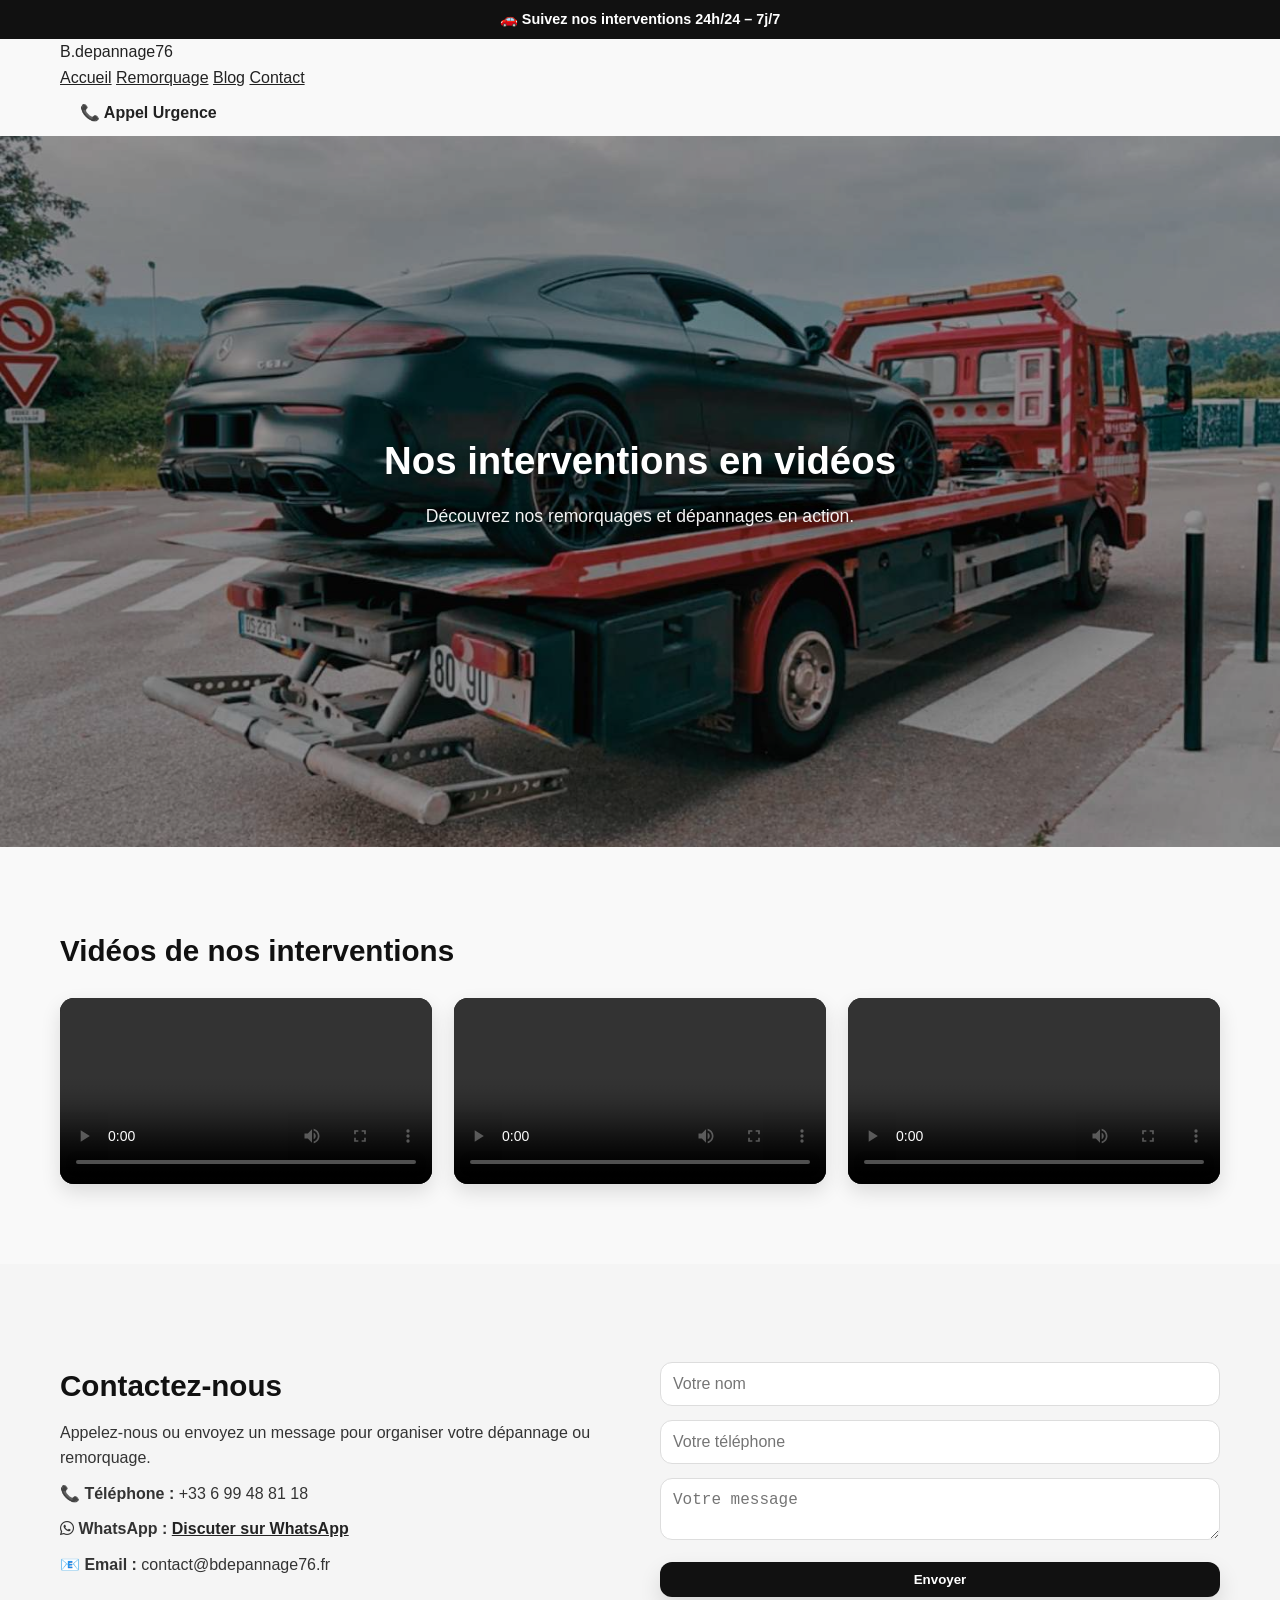
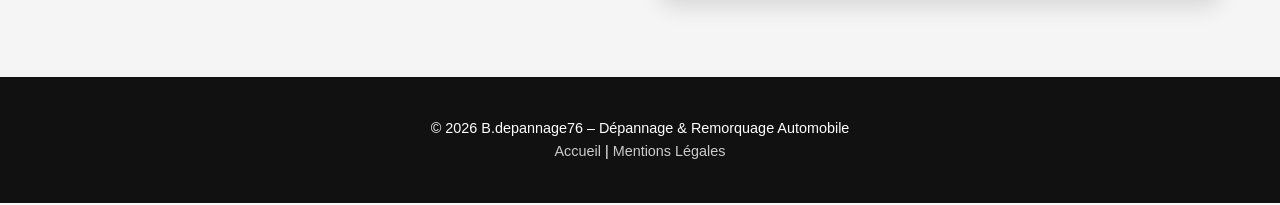
<file: Blog.html>
<!DOCTYPE html>
<html lang="fr">
<head>
    <meta charset="UTF-8">
    <meta name="viewport" content="width=device-width, initial-scale=1.0">
    <title>Blog & Vidéos – B.depannage76</title>
    <link rel="stylesheet" href="Design/style.css">
    <link rel="stylesheet" href="Design/blog.css">
    <link rel="stylesheet" href="https://cdnjs.cloudflare.com/ajax/libs/font-awesome/6.5.0/css/all.min.css">
</head>
<body>

    <!-- TOPBAR -->
    <div class="topbar">
        🚗 Suivez nos interventions 24h/24 – 7j/7
    </div>

    <!-- HEADER -->
    <header class="header">
        <div class="container header-content">
            <div class="logo">B.depannage76</div>
            <nav class="nav">
                <a href="index.html">Accueil</a>
                <a href="remorquage.html">Remorquage</a>
                <a href="blog.html">Blog</a>
                <a href="contact.html">Contact</a>
            </nav>
            <a href="tel:+33699488118" class="btn btn-call">📞 Appel Urgence</a>
        </div>
    </header>

    <!-- HERO -->
    <section class="hero">
        <div class="hero-img-wrapper">
            <img src="Images/depannage.jpg" alt="Blog remorquage" class="hero-img">
        </div>
        <div class="hero-content">
            <h1>Nos interventions en vidéos</h1>
            <p>Découvrez nos remorquages et dépannages en action.</p>
        </div>
    </section>

    <!-- VIDEOS -->
    <section class="section">
        <div class="container">
            <h2>Vidéos de nos interventions</h2>
            <div class="video-grid">
                <video controls>
                    <source src="Images/video1.mp4" type="video/mp4">
                    Votre navigateur ne supporte pas la lecture de vidéo.
                </video>
                <video controls>
                    <source src="Images/video2.mp4" type="video/mp4">
                    Votre navigateur ne supporte pas la lecture de vidéo.
                </video>
                <video controls>
                    <source src="Images/video3.mp4" type="video/mp4">
                    Votre navigateur ne supporte pas la lecture de vidéo.
                </video>
            </div>
        </div>
    </section>

    <!-- CONTACT -->
    <section id="contact" class="section section-light">
        <div class="container contact-grid">
            <!-- Coordonnées -->
            <div>
                <h2>Contactez-nous</h2>
                <p>Appelez-nous ou envoyez un message pour organiser votre dépannage ou remorquage.</p>
                <p><strong>📞 Téléphone :</strong> +33 6 99 48 81 18</p>
                <p>
                    <i class="fa-brands fa-whatsapp"></i>
                    <strong>WhatsApp :</strong> 
                    <a href="https://wa.me/33699488118" target="_blank">Discuter sur WhatsApp</a>
                </p>
                <p><strong>📧 Email :</strong> contact@bdepannage76.fr</p>
            </div>

            <!-- Formulaire -->
            <form class="contact-form">
                <input type="text" placeholder="Votre nom" required>
                <input type="tel" placeholder="Votre téléphone" required>
                <textarea placeholder="Votre message" required></textarea>
                <button type="submit" class="btn btn-primary">Envoyer</button>
            </form>
        </div>
    </section>

    <!-- FOOTER -->
    <footer class="footer">
        <p>© 2026 B.depannage76 – Dépannage & Remorquage Automobile</p>
        <p>
            <a href="index.html">Accueil</a> | 
            <a href="#">Mentions Légales</a>
        </p>
    </footer>

</body>
</html>
</file>
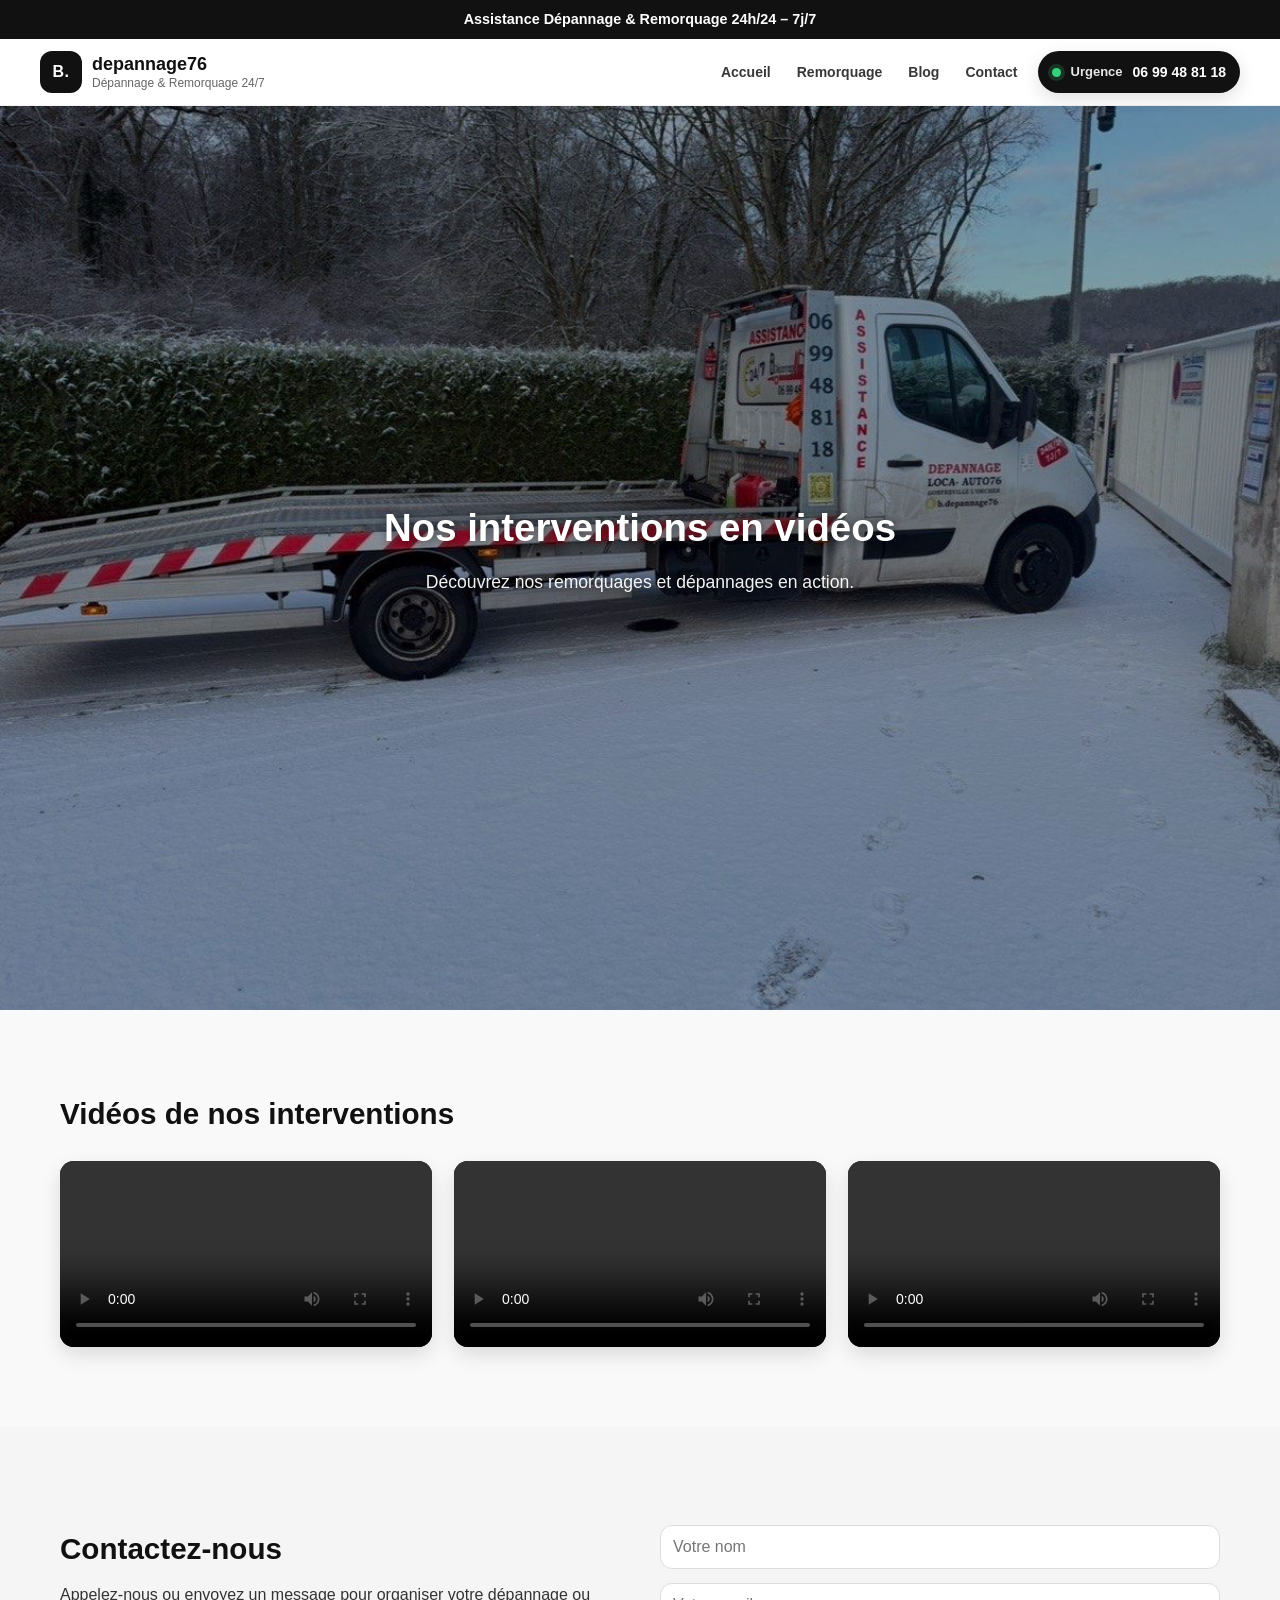
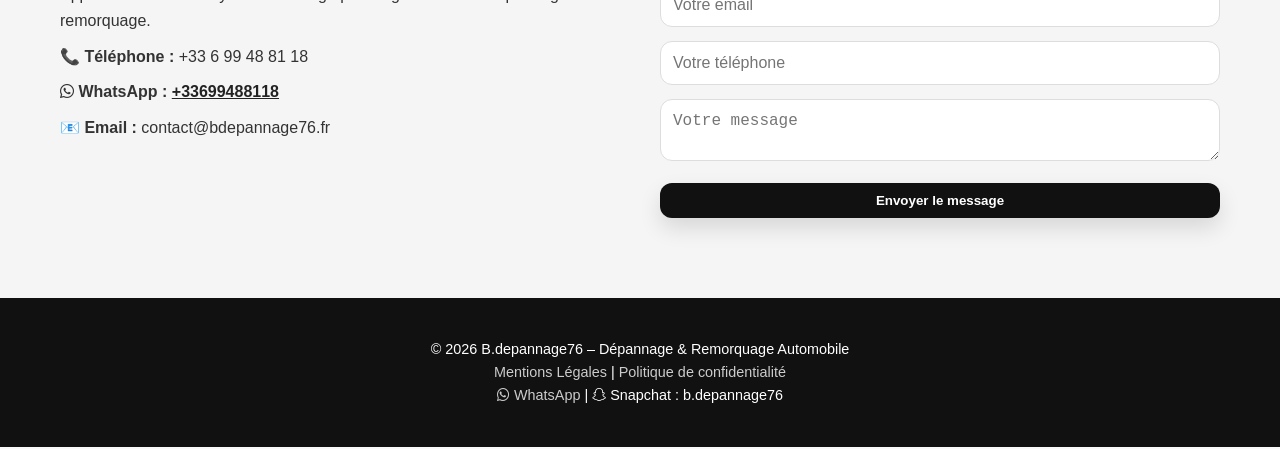
<file: blog.html>
<!DOCTYPE html>
<html lang="fr">
<head>
  <meta charset="UTF-8" />
  <meta name="viewport" content="width=device-width, initial-scale=1.0" />
  <title>Blog & Vidéos – B.depannage76</title>

  <link rel="stylesheet" href="Design/style.css" />
  <link rel="stylesheet" href="Design/blog.css" />
  <link rel="stylesheet" href="https://cdnjs.cloudflare.com/ajax/libs/font-awesome/6.5.0/css/all.min.css" />
</head>
<body>

  <!-- TOPBAR -->
  <div class="topbar">
    Assistance Dépannage & Remorquage 24h/24 – 7j/7
  </div>

  <!-- HEADER (même que index.html) -->
  <header class="site-header">
    <div class="container header-inner">

      <!-- Brand -->
      <a class="brand" href="index.html" aria-label="B.depannage76 Accueil">
        <span class="brand-logo">B.</span>
        <span class="brand-text">
          <span class="brand-name">depannage76</span>
          <span class="brand-tagline">Dépannage & Remorquage 24/7</span>
        </span>
      </a>

      <!-- Navigation (desktop) -->
      <nav class="site-nav" id="site-nav" aria-label="Navigation principale">
        <a href="index.html" class="nav-link">Accueil</a>
        <a href="remorquage.html" class="nav-link">Remorquage</a>
        <a href="blog.html" class="nav-link">Blog</a>
        <a href="contact.html" class="nav-link">Contact</a>
      </nav>

      <!-- Actions -->
      <div class="header-actions">
        <a class="header-phone" href="tel:+33699488118" aria-label="Appeler le numéro d'urgence">
          <span class="phone-dot" aria-hidden="true"></span>
          <span class="phone-text">Urgence</span>
          <span class="phone-number">06 99 48 81 18</span>
        </a>

        <!-- Hamburger (mobile) -->
        <button class="menu-btn" id="menu-btn" aria-label="Ouvrir le menu" aria-expanded="false" aria-controls="mobile-menu">
          <span class="menu-bars" aria-hidden="true"></span>
        </button>
      </div>

    </div>

    <!-- Mobile menu -->
    <div class="mobile-menu" id="mobile-menu">
      <div class="mobile-menu-inner container">
        <a href="index.html" class="mobile-link">Accueil</a>
        <a href="remorquage.html" class="mobile-link">Remorquage</a>
        <a href="blog.html" class="mobile-link">Blog</a>
        <a href="contact.html" class="mobile-link">Contact</a>

        <a class="mobile-call" href="tel:+33699488118">📞 Appel Urgence</a>
      </div>
    </div>
  </header>

  <!-- HERO -->
  <section class="hero">
    <!-- IMPORTANT : pour voir toute l'image, le blog.css doit mettre .hero-img en position:static + height:auto -->
    <img src="Images/client.jpg" class="hero-img" alt="Intervention dépannage B.depannage76" />
    <div class="hero-content">
      <h1>Nos interventions en vidéos</h1>
      <p>Découvrez nos remorquages et dépannages en action.</p>
    </div>
  </section>

  <!-- VIDEOS -->
  <section class="section">
    <div class="container">
      <h2>Vidéos de nos interventions</h2>

      <div class="video-grid">
        <video controls>
          <source src="Images/video1.mp4" type="video/mp4" />
          Votre navigateur ne supporte pas la lecture de vidéo.
        </video>

        <video controls>
          <source src="Images/video2.mp4" type="video/mp4" />
          Votre navigateur ne supporte pas la lecture de vidéo.
        </video>

        <video controls>
          <source src="Images/video3.mp4" type="video/mp4" />
          Votre navigateur ne supporte pas la lecture de vidéo.
        </video>
      </div>
    </div>
  </section>

  <!-- CONTACT -->
  <section id="contact" class="section section-light">
    <div class="container contact-grid">

      <!-- Coordonnées -->
      <div>
        <h2>Contactez-nous</h2>
        <p>Appelez-nous ou envoyez un message pour organiser votre dépannage ou remorquage.</p>

        <p><strong>📞 Téléphone :</strong> +33 6 99 48 81 18</p>

        <p>
          <i class="fa-brands fa-whatsapp"></i>
          <strong>WhatsApp :</strong>
          <a href="https://wa.me/33699488118" target="_blank" rel="noopener">+33699488118</a>
        </p>

        <p><strong>📧 Email :</strong> contact@bdepannage76.fr</p>
      </div>

      <!-- Formulaire -->
      <form class="contact-form">
        <input type="text" placeholder="Votre nom" required />
        <input type="email" placeholder="Votre email" required />
        <input type="tel" placeholder="Votre téléphone" required />
        <textarea placeholder="Votre message" required></textarea>
        <button type="submit" class="btn btn-primary">Envoyer le message</button>
      </form>

    </div>
  </section>

  <!-- FOOTER -->
  <footer class="footer">
    <p>© 2026 B.depannage76 – Dépannage & Remorquage Automobile</p>
    <p>
      <a href="mention.html">Mentions Légales</a> |
      <a href="politique.html">Politique de confidentialité</a>
    </p>
    <p>
      <a href="https://wa.me/33699488118" target="_blank" rel="noopener">
        <i class="fa-brands fa-whatsapp"></i> WhatsApp
      </a>
      |
      <span>
        <i class="fa-brands fa-snapchat"></i> Snapchat : b.depannage76
      </span>
    </p>
  </footer>

  <!-- BOUTON APPEL MOBILE (1 seule fois) -->
  <div class="call-fixed">
    <a href="tel:+33699488118">📞 Appel Dépannage Urgence</a>
  </div>

  <!-- JS MENU MOBILE -->
  <script>
    const btn = document.getElementById('menu-btn');
    const menu = document.getElementById('mobile-menu');

    btn.addEventListener('click', () => {
      const isOpen = menu.classList.toggle('open');
      btn.setAttribute('aria-expanded', isOpen ? 'true' : 'false');
    });
  </script>

</body>
</html>
</file>
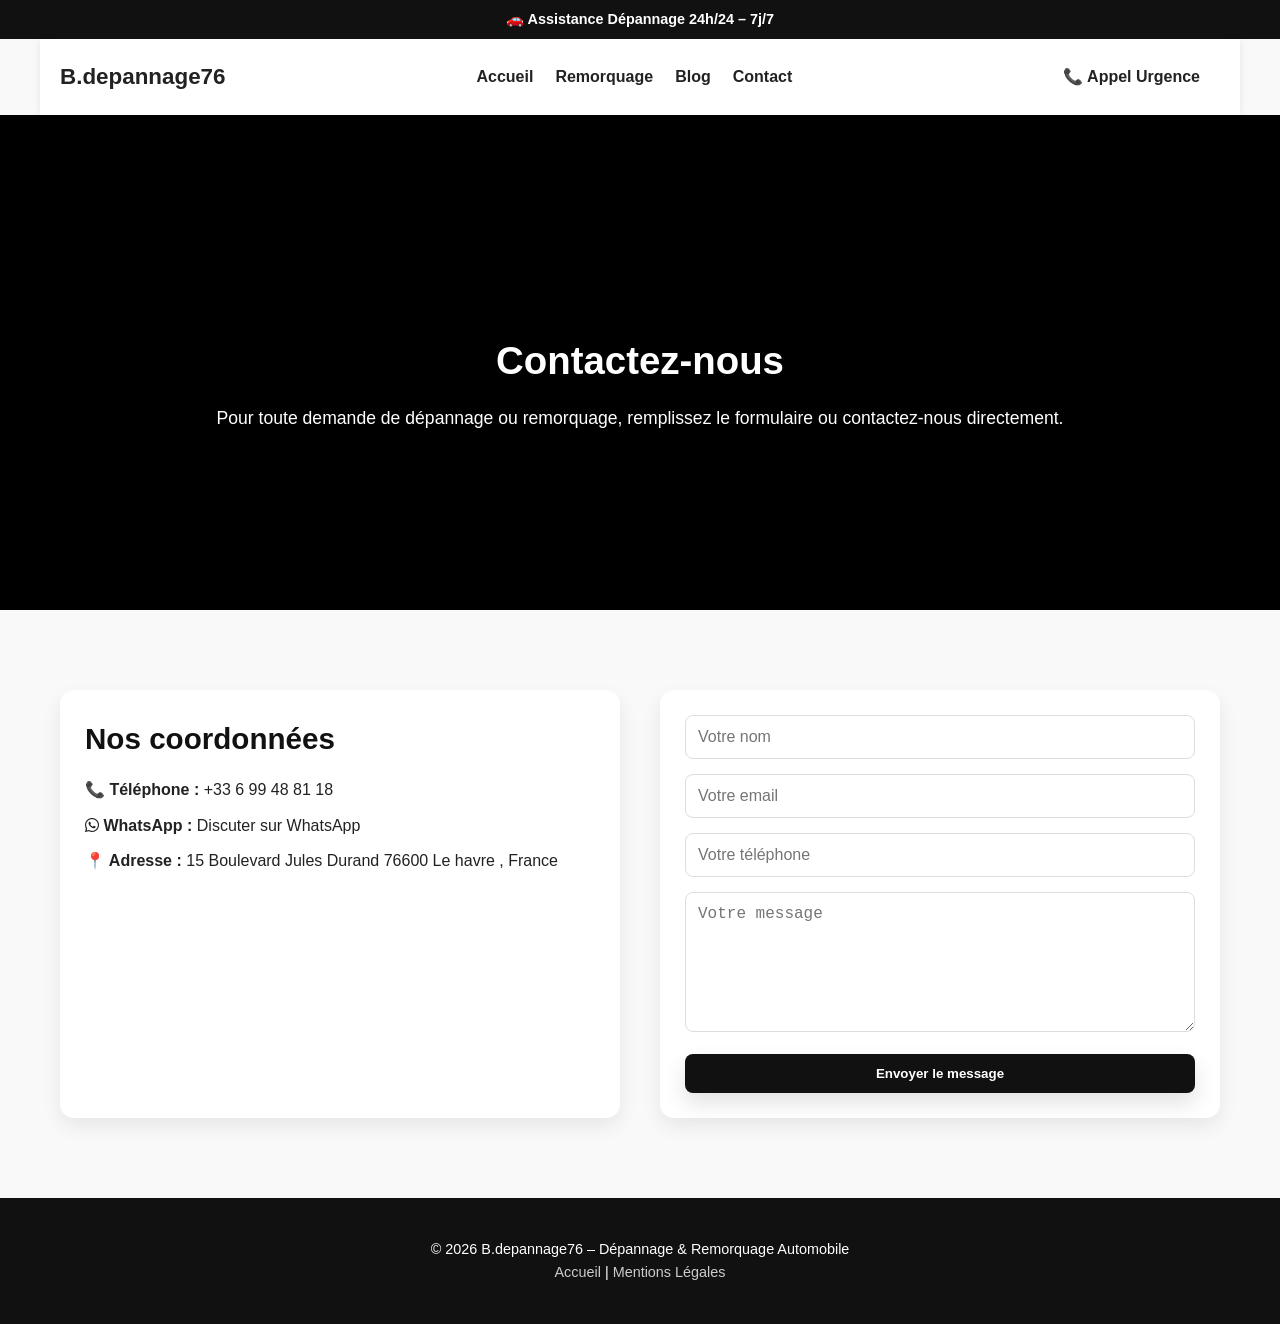
<file: Contact.html>
<!DOCTYPE html>
<html lang="fr">
<head>
    <meta charset="UTF-8">
    <meta name="viewport" content="width=device-width, initial-scale=1.0">
    <title>Contactez-nous – B.depannage76</title>
    <link rel="stylesheet" href="Design/style.css">
    <link rel="stylesheet" href="Design/contact.css">
    <link rel="stylesheet" href="https://cdnjs.cloudflare.com/ajax/libs/font-awesome/6.5.0/css/all.min.css">
</head>
<body>

    <!-- TOPBAR -->
    <div class="topbar">
        🚗 Assistance Dépannage 24h/24 – 7j/7
    </div>

    <!-- HEADER -->
    <header class="header">
        <div class="container header-content">
            <div class="logo">B.depannage76</div>
            <nav class="nav">
                <a href="index.html">Accueil</a>
                <a href="remorquage.html">Remorquage</a>
                <a href="blog.html">Blog</a>
                <a href="contact.html">Contact</a>
            </nav>
            <a href="tel:+33699488118" class="btn btn-call">📞 Appel Urgence</a>
        </div>
    </header>

    <!-- HERO CONTACT -->
    <section class="hero">
        <img src="Images/depannage.jpg" alt="Contact B.depannage76" class="hero-img">
        <div class="hero-content">
            <h1>Contactez-nous</h1>
            <p>Pour toute demande de dépannage ou remorquage, remplissez le formulaire ou contactez-nous directement.</p>
        </div>
    </section>

    <!-- SECTION CONTACT -->
    <section class="section">
        <div class="container contact-grid">
            
            <!-- Coordonnées -->
            <div class="contact-info">
                <h2>Nos coordonnées</h2>
                <p><strong>📞 Téléphone :</strong> +33 6 99 48 81 18</p>
                <p>
                    <i class="fa-brands fa-whatsapp"></i>
                    <strong>WhatsApp :</strong> 
                    <a href="https://wa.me/33699488118" target="_blank">Discuter sur WhatsApp</a>
                </p>
                <p><strong>📍 Adresse :</strong> 15 Boulevard Jules Durand 76600 Le havre , France</p>
            </div>

            <!-- Formulaire -->
            <form class="contact-form">
                <input type="text" placeholder="Votre nom" required>
                <input type="email" placeholder="Votre email" required>
                <input type="tel" placeholder="Votre téléphone" required>
                <textarea placeholder="Votre message" required></textarea>
                <button type="submit" class="btn btn-primary">Envoyer le message</button>
            </form>
        </div>
    </section>

    <!-- OPTIONNEL : CARTE -->
    <!--
    <section class="section section-light">
        <div class="container">
            <h2>Notre emplacement</h2>
            <iframe src="https://www.google.com/maps/embed?..." width="100%" height="400" style="border:0;" allowfullscreen="" loading="lazy"></iframe>
        </div>
    </section>
    -->

    <!-- FOOTER -->
    <footer class="footer">
        <p>© 2026 B.depannage76 – Dépannage & Remorquage Automobile</p>
        <p>
            <a href="index.html">Accueil</a> | 
            <a href="#">Mentions Légales</a>
        </p>
    </footer>

</body>
</html>
</file>
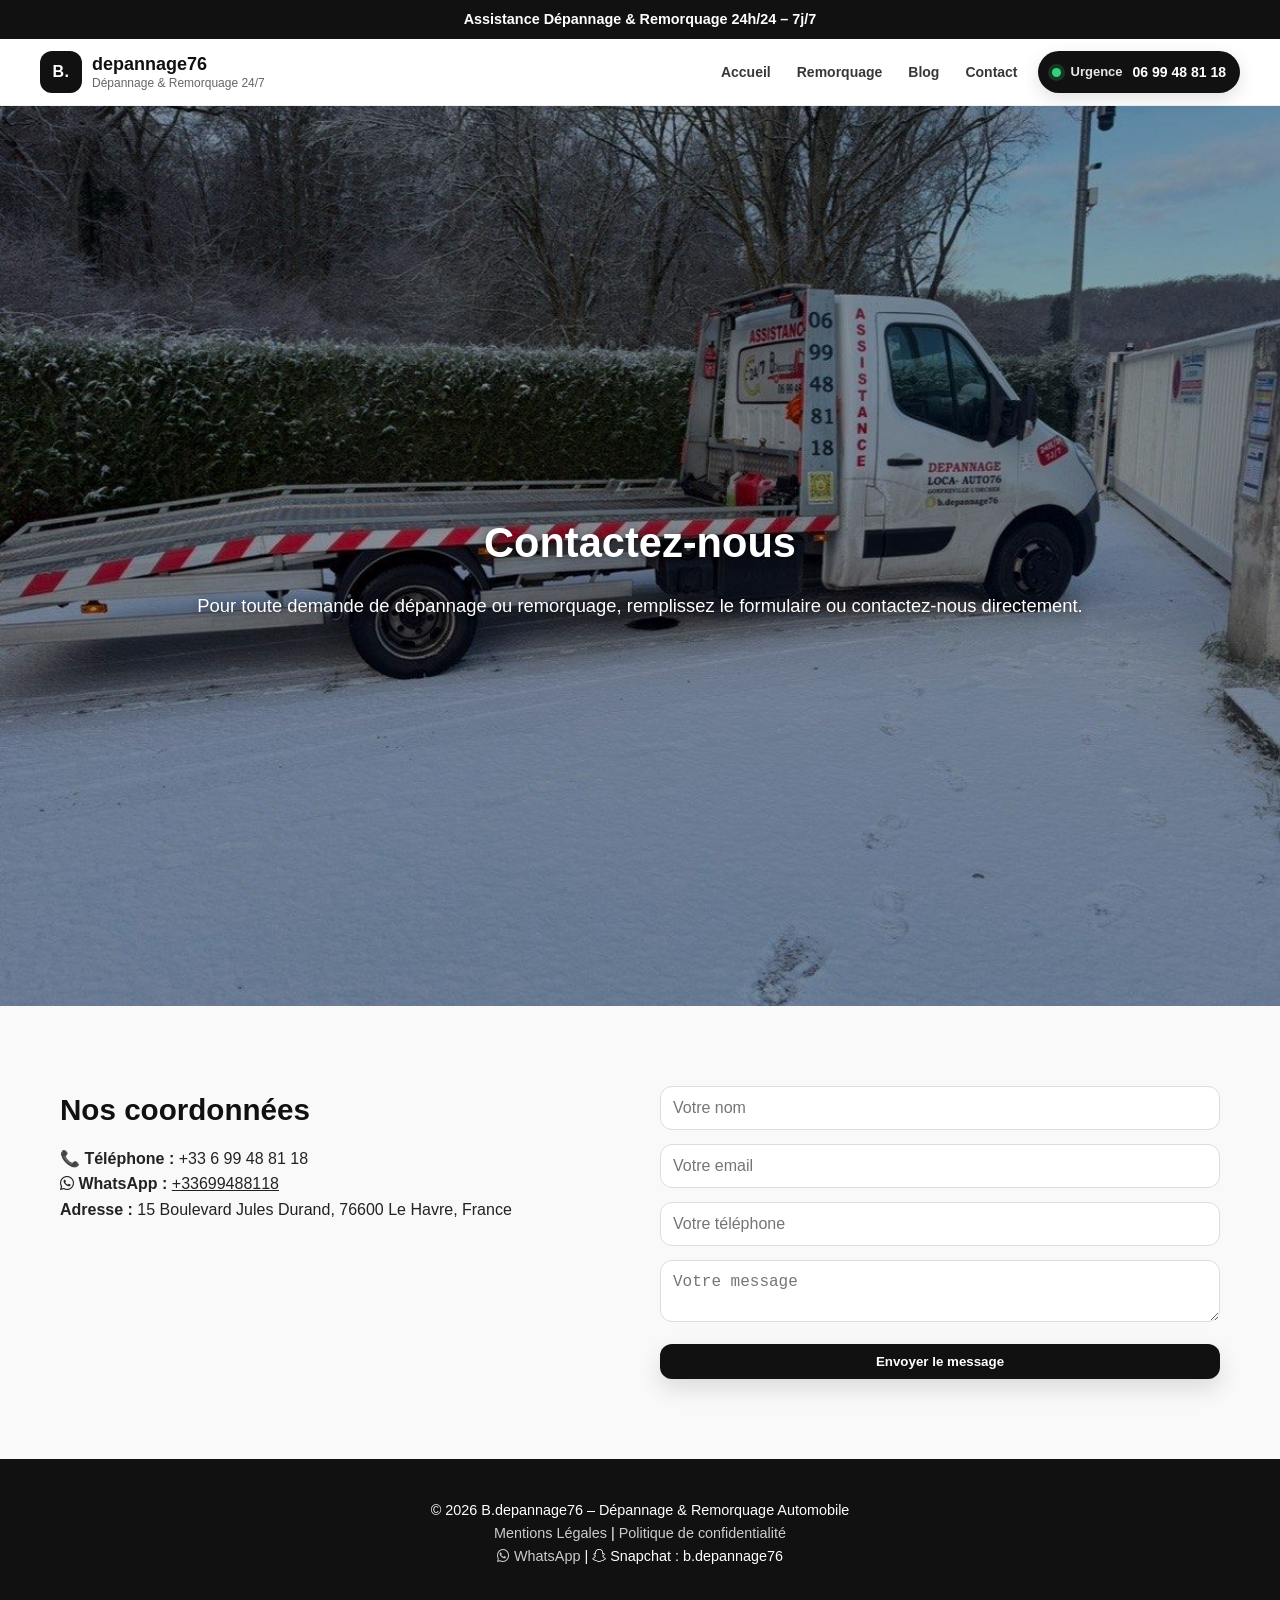
<file: contact.html>
<!DOCTYPE html>
<html lang="fr">
<head>
  <meta charset="UTF-8" />
  <meta name="viewport" content="width=device-width, initial-scale=1.0" />
  <title>Contactez-nous – B.depannage76</title>

  <link rel="stylesheet" href="Design/style.css" />
  <link rel="stylesheet" href="https://cdnjs.cloudflare.com/ajax/libs/font-awesome/6.5.0/css/all.min.css" />
</head>
<body>

  <!-- TOPBAR -->
  <div class="topbar">
    Assistance Dépannage & Remorquage 24h/24 – 7j/7
  </div>

  <!-- HEADER (même que index / blog / remorquage) -->
  <header class="site-header">
    <div class="container header-inner">

      <!-- Brand -->
      <a class="brand" href="index.html" aria-label="B.depannage76 Accueil">
        <span class="brand-logo">B.</span>
        <span class="brand-text">
          <span class="brand-name">depannage76</span>
          <span class="brand-tagline">Dépannage & Remorquage 24/7</span>
        </span>
      </a>

      <!-- Navigation (desktop) -->
      <nav class="site-nav" id="site-nav" aria-label="Navigation principale">
        <a href="index.html" class="nav-link">Accueil</a>
        <a href="remorquage.html" class="nav-link">Remorquage</a>
        <a href="blog.html" class="nav-link">Blog</a>
        <a href="contact.html" class="nav-link">Contact</a>
      </nav>

      <!-- Actions -->
      <div class="header-actions">
        <a class="header-phone" href="tel:+33699488118" aria-label="Appeler le numéro d'urgence">
          <span class="phone-dot" aria-hidden="true"></span>
          <span class="phone-text">Urgence</span>
          <span class="phone-number">06 99 48 81 18</span>
        </a>

        <!-- Hamburger (mobile) -->
        <button class="menu-btn" id="menu-btn" aria-label="Ouvrir le menu" aria-expanded="false" aria-controls="mobile-menu">
          <span class="menu-bars" aria-hidden="true"></span>
        </button>
      </div>

    </div>

    <!-- Mobile menu -->
    <div class="mobile-menu" id="mobile-menu">
      <div class="mobile-menu-inner container">
        <a href="index.html" class="mobile-link">Accueil</a>
        <a href="remorquage.html" class="mobile-link">Remorquage</a>
        <a href="blog.html" class="mobile-link">Blog</a>
        <a href="contact.html" class="mobile-link">Contact</a>

        <a class="mobile-call" href="tel:+33699488118">📞 Appel Urgence</a>
      </div>
    </div>
  </header>

  <!-- HERO CONTACT -->
  <section class="hero">
    <img src="Images/client.jpg" alt="Contact B.depannage76" class="hero-img" />
    <div class="hero-content">
      <h1>Contactez-nous</h1>
      <p>Pour toute demande de dépannage ou remorquage, remplissez le formulaire ou contactez-nous directement.</p>
    </div>
  </section>

  <!-- SECTION CONTACT -->
  <section class="section">
    <div class="container contact-grid">

      <!-- Coordonnées -->
      <div class="contact-info">
        <h2>Nos coordonnées</h2>

        <p><strong>📞 Téléphone :</strong> +33 6 99 48 81 18</p>

        <p>
          <i class="fa-brands fa-whatsapp"></i>
          <strong>WhatsApp :</strong>
          <a href="https://wa.me/33699488118" target="_blank" rel="noopener">+33699488118</a>
        </p>

        <p><strong>Adresse :</strong> 15 Boulevard Jules Durand, 76600 Le Havre, France</p>
      </div>

      <!-- Formulaire -->
      <form class="contact-form">
        <input type="text" placeholder="Votre nom" required />
        <input type="email" placeholder="Votre email" required />
        <input type="tel" placeholder="Votre téléphone" required />
        <textarea placeholder="Votre message" required></textarea>
        <button type="submit" class="btn btn-primary">Envoyer le message</button>
      </form>

    </div>
  </section>

 <!-- FOOTER -->
  <footer class="footer">
    <p>© 2026 B.depannage76 – Dépannage & Remorquage Automobile</p>
    <p>
      <a href="mention.html">Mentions Légales</a> |
      <a href="politique.html">Politique de confidentialité</a>
    </p>
    <p>
      <a href="https://wa.me/33699488118" target="_blank" rel="noopener">
        <i class="fa-brands fa-whatsapp"></i> WhatsApp
      </a>
      |
      <span>
        <i class="fa-brands fa-snapchat"></i> Snapchat : b.depannage76
      </span>
    </p>
  </footer>

  <!-- BOUTON APPEL MOBILE -->
  <div class="call-fixed">
    <a href="tel:+33699488118">📞 Appel Dépannage Urgence</a>
  </div>

  <!-- JS MENU MOBILE -->
  <script>
    const btn = document.getElementById('menu-btn');
    const menu = document.getElementById('mobile-menu');

    btn.addEventListener('click', () => {
      const isOpen = menu.classList.toggle('open');
      btn.setAttribute('aria-expanded', isOpen ? 'true' : 'false');
    });
  </script>

</body>
</html>
</file>
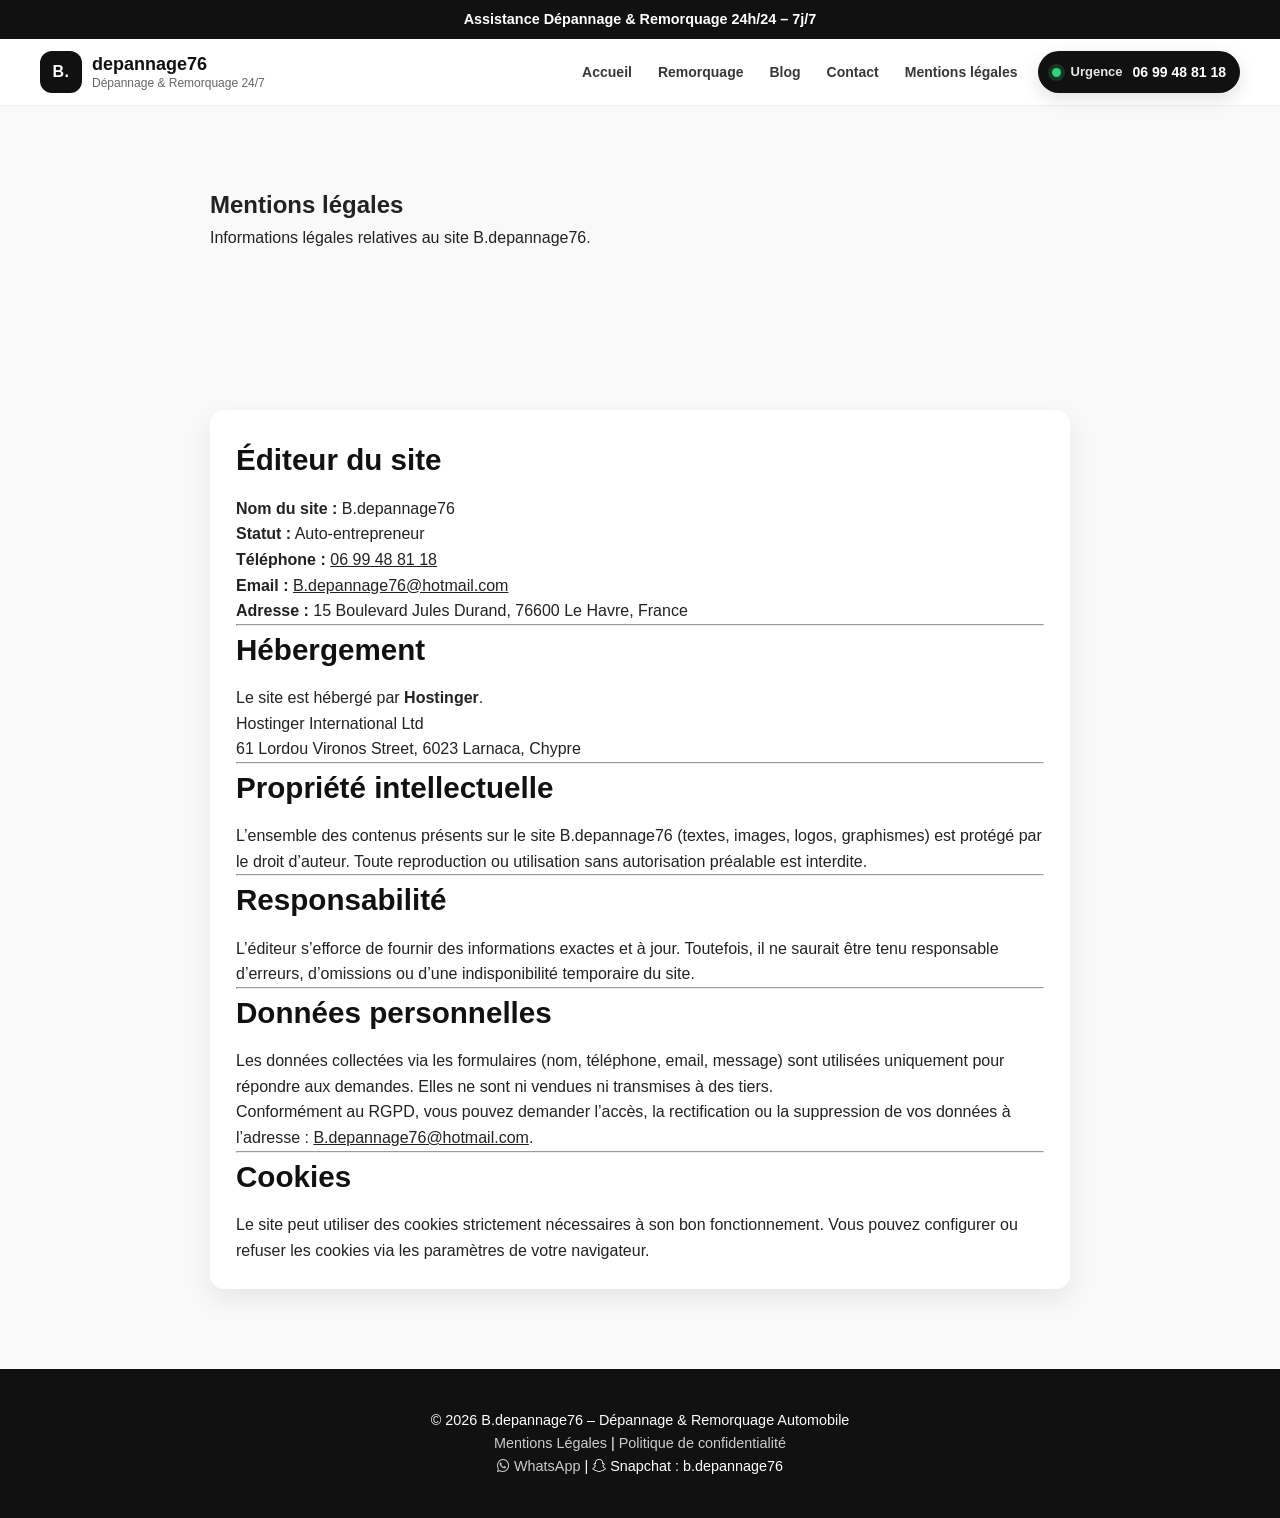
<file: mention.html>
<!DOCTYPE html>
<html lang="fr">
<head>
  <meta charset="UTF-8" />
  <meta name="viewport" content="width=device-width, initial-scale=1.0" />
  <title>Mentions légales – B.depannage76</title>

  <!-- CSS -->
  <link rel="stylesheet" href="Design/style.css" />
  <link rel="stylesheet" href="Design/mention.css" />
  <link rel="stylesheet" href="https://cdnjs.cloudflare.com/ajax/libs/font-awesome/6.5.0/css/all.min.css" />
</head>
<body>

  <!-- TOPBAR -->
  <div class="topbar">
    Assistance Dépannage & Remorquage 24h/24 – 7j/7
  </div>

  <!-- HEADER -->
  <header class="site-header">
    <div class="container header-inner">

      <!-- Brand -->
      <a class="brand" href="index.html">
        <span class="brand-logo">B.</span>
        <span class="brand-text">
          <span class="brand-name">depannage76</span>
          <span class="brand-tagline">Dépannage & Remorquage 24/7</span>
        </span>
      </a>

      <!-- Navigation desktop -->
      <nav class="site-nav">
        <a href="index.html" class="nav-link">Accueil</a>
        <a href="remorquage.html" class="nav-link">Remorquage</a>
        <a href="blog.html" class="nav-link">Blog</a>
        <a href="contact.html" class="nav-link">Contact</a>
        <a href="mentions-legales.html" class="nav-link">Mentions légales</a>
      </nav>

      <!-- Actions -->
      <div class="header-actions">
        <a class="header-phone" href="tel:+33699488118">
          <span class="phone-dot"></span>
          <span class="phone-text">Urgence</span>
          <span class="phone-number">06 99 48 81 18</span>
        </a>

        <!-- Hamburger -->
        <button class="menu-btn" id="menu-btn" aria-label="Menu mobile">
          <span class="menu-bars"></span>
        </button>
      </div>

    </div>

    <!-- Mobile menu -->
    <div class="mobile-menu" id="mobile-menu">
      <div class="mobile-menu-inner container">
        <a href="index.html" class="mobile-link">Accueil</a>
        <a href="remorquage.html" class="mobile-link">Remorquage</a>
        <a href="blog.html" class="mobile-link">Blog</a>
        <a href="contact.html" class="mobile-link">Contact</a>
        <a href="mentions-legales.html" class="mobile-link">Mentions légales</a>

        <a class="mobile-call" href="tel:+33699488118">📞 Appel Urgence</a>
      </div>
    </div>
  </header>

  <!-- TITRE PAGE -->
  <section class="section legal-header">
    <div class="container legal-wrap">
      <h1>Mentions légales</h1>
      <p>Informations légales relatives au site B.depannage76.</p>
    </div>
  </section>

  <!-- CONTENU -->
  <section class="section">
    <div class="container legal-wrap">
      <div class="legal-card">

        <h2>Éditeur du site</h2>
        <p><strong>Nom du site :</strong> B.depannage76</p>
        <p><strong>Statut :</strong> Auto-entrepreneur</p>
        <p><strong>Téléphone :</strong> <a href="tel:+33699488118">06 99 48 81 18</a></p>
        <p><strong>Email :</strong> <a href="mailto:B.depannage76@hotmail.com">B.depannage76@hotmail.com</a></p>
        <p><strong>Adresse :</strong> 15 Boulevard Jules Durand, 76600 Le Havre, France</p>

        <hr>

        <h2>Hébergement</h2>
        <p>
          Le site est hébergé par <strong>Hostinger</strong>.<br>
          Hostinger International Ltd<br>
          61 Lordou Vironos Street, 6023 Larnaca, Chypre
        </p>

        <hr>

        <h2>Propriété intellectuelle</h2>
        <p>
          L’ensemble des contenus présents sur le site B.depannage76
          (textes, images, logos, graphismes) est protégé par le droit d’auteur.
          Toute reproduction ou utilisation sans autorisation préalable est interdite.
        </p>

        <hr>

        <h2>Responsabilité</h2>
        <p>
          L’éditeur s’efforce de fournir des informations exactes et à jour.
          Toutefois, il ne saurait être tenu responsable d’erreurs, d’omissions
          ou d’une indisponibilité temporaire du site.
        </p>

        <hr>

        <h2>Données personnelles</h2>
        <p>
          Les données collectées via les formulaires (nom, téléphone, email, message)
          sont utilisées uniquement pour répondre aux demandes.
          Elles ne sont ni vendues ni transmises à des tiers.
        </p>
        <p>
          Conformément au RGPD, vous pouvez demander l’accès, la rectification
          ou la suppression de vos données à l’adresse :
          <a href="mailto:B.depannage76@hotmail.com">B.depannage76@hotmail.com</a>.
        </p>

        <hr>

        <h2>Cookies</h2>
        <p>
          Le site peut utiliser des cookies strictement nécessaires à son bon fonctionnement.
          Vous pouvez configurer ou refuser les cookies via les paramètres de votre navigateur.
        </p>

      </div>
    </div>
  </section>

  <!-- FOOTER -->
  <footer class="footer">
    <p>© 2026 B.depannage76 – Dépannage & Remorquage Automobile</p>
    <p>
      <a href="mention.html">Mentions Légales</a> |
      <a href="politique.html">Politique de confidentialité</a>
    </p>
    <p>
      <a href="https://wa.me/33699488118" target="_blank" rel="noopener">
        <i class="fa-brands fa-whatsapp"></i> WhatsApp
      </a>
      |
      <span>
        <i class="fa-brands fa-snapchat"></i> Snapchat : b.depannage76
      </span>
    </p>
  </footer>

  <!-- BOUTON APPEL MOBILE -->
  <div class="call-fixed">
    <a href="tel:+33699488118">📞 Appel Dépannage Urgence</a>
  </div>
  <!-- BOUTON APPEL MOBILE -->
  <div class="call-fixed">
    <a href="tel:+33699488118">📞 Appel Dépannage Urgence</a>
  </div>

  <!-- JS MENU MOBILE -->
  <script>
    const btn = document.getElementById('menu-btn');
    const menu = document.getElementById('mobile-menu');

    btn.addEventListener('click', () => {
      menu.classList.toggle('open');
    });
  </script>

</body>
</html>
</file>
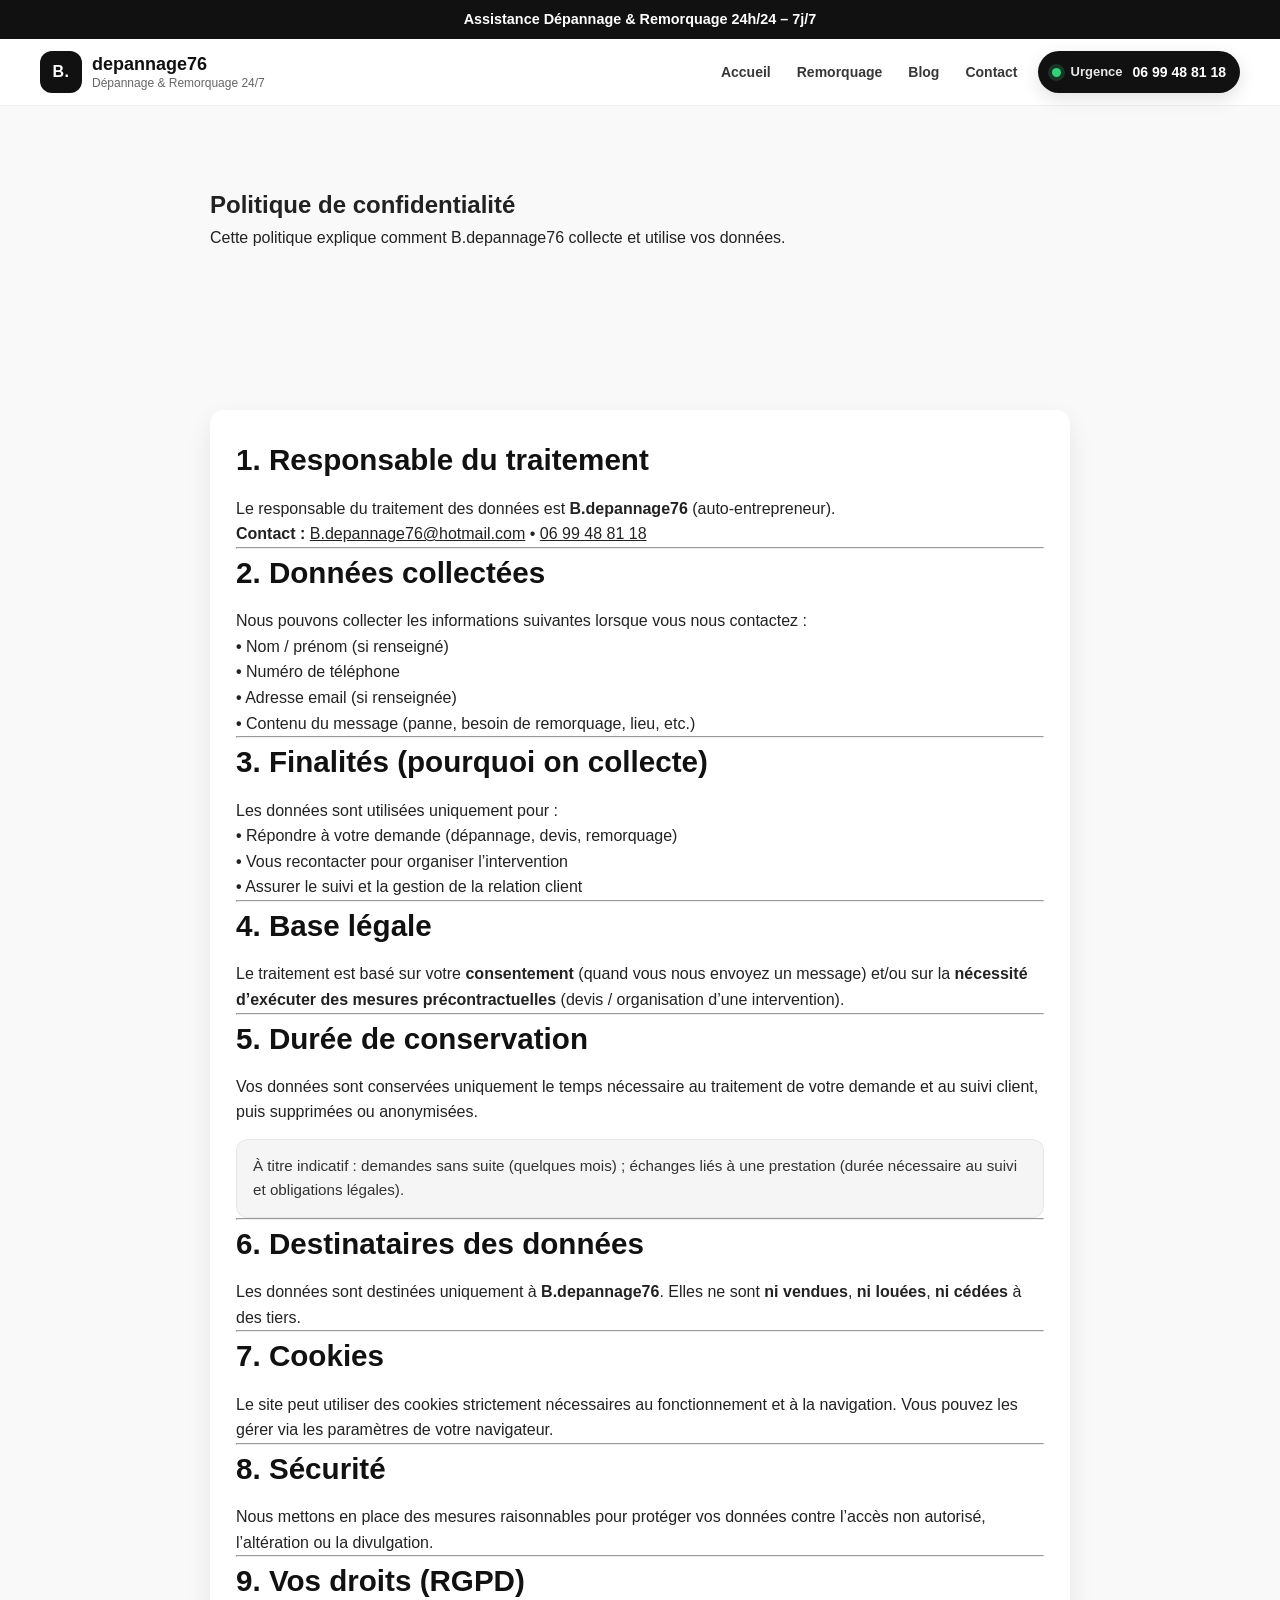
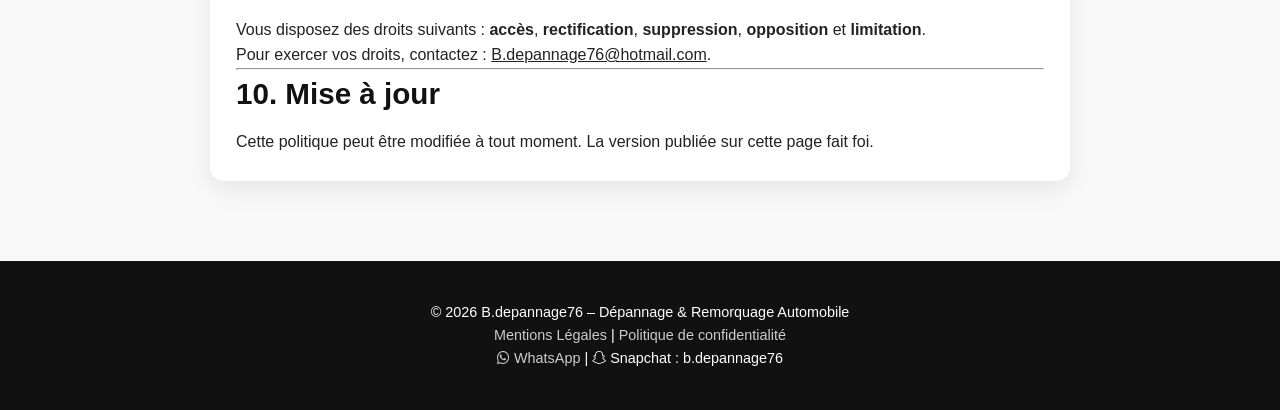
<file: politique.html>
<!DOCTYPE html>
<html lang="fr">
<head>
  <meta charset="UTF-8" />
  <meta name="viewport" content="width=device-width, initial-scale=1.0" />
  <title>Politique de confidentialité – B.depannage76</title>

  <!-- CSS -->
  <link rel="stylesheet" href="Design/style.css" />
  <link rel="stylesheet" href="Design/mention.css" />
  <link rel="stylesheet" href="https://cdnjs.cloudflare.com/ajax/libs/font-awesome/6.5.0/css/all.min.css" />
</head>
<body>

  <!-- TOPBAR -->
  <div class="topbar">
    Assistance Dépannage & Remorquage 24h/24 – 7j/7
  </div>

  <!-- HEADER -->
  <header class="site-header">
    <div class="container header-inner">

      <!-- Brand -->
      <a class="brand" href="index.html" aria-label="B.depannage76 Accueil">
        <span class="brand-logo">B.</span>
        <span class="brand-text">
          <span class="brand-name">depannage76</span>
          <span class="brand-tagline">Dépannage & Remorquage 24/7</span>
        </span>
      </a>

      <!-- Navigation desktop -->
      <nav class="site-nav" aria-label="Navigation principale">
        <a href="index.html" class="nav-link">Accueil</a>
        <a href="remorquage.html" class="nav-link">Remorquage</a>
        <a href="blog.html" class="nav-link">Blog</a>
        <a href="contact.html" class="nav-link">Contact</a>
      </nav>

      <!-- Actions -->
      <div class="header-actions">
        <a class="header-phone" href="tel:+33699488118" aria-label="Appeler le numéro d'urgence">
          <span class="phone-dot" aria-hidden="true"></span>
          <span class="phone-text">Urgence</span>
          <span class="phone-number">06 99 48 81 18</span>
        </a>

        <!-- Hamburger -->
        <button class="menu-btn" id="menu-btn" aria-label="Menu mobile" aria-expanded="false" aria-controls="mobile-menu">
          <span class="menu-bars" aria-hidden="true"></span>
        </button>
      </div>

    </div>

    <!-- Mobile menu -->
    <div class="mobile-menu" id="mobile-menu">
      <div class="mobile-menu-inner container">
        <a href="index.html" class="mobile-link">Accueil</a>
        <a href="remorquage.html" class="mobile-link">Remorquage</a>
        <a href="blog.html" class="mobile-link">Blog</a>
        <a href="contact.html" class="mobile-link">Contact</a>

        <a class="mobile-call" href="tel:+33699488118">📞 Appel Urgence</a>
      </div>
    </div>
  </header>

  <!-- TITRE PAGE -->
  <section class="section legal-header">
    <div class="container legal-wrap">
      <h1>Politique de confidentialité</h1>
      <p>Cette politique explique comment B.depannage76 collecte et utilise vos données.</p>
    </div>
  </section>

  <!-- CONTENU -->
  <section class="section">
    <div class="container legal-wrap">
      <div class="legal-card">

        <h2>1. Responsable du traitement</h2>
        <p>
          Le responsable du traitement des données est <strong>B.depannage76</strong> (auto-entrepreneur).
        </p>
        <p>
          <strong>Contact :</strong>
          <a href="mailto:B.depannage76@hotmail.com">B.depannage76@hotmail.com</a> •
          <a href="tel:+33699488118">06 99 48 81 18</a>
        </p>

        <hr>

        <h2>2. Données collectées</h2>
        <p>Nous pouvons collecter les informations suivantes lorsque vous nous contactez :</p>
        <p>
          <strong>•</strong> Nom / prénom (si renseigné)<br>
          <strong>•</strong> Numéro de téléphone<br>
          <strong>•</strong> Adresse email (si renseignée)<br>
          <strong>•</strong> Contenu du message (panne, besoin de remorquage, lieu, etc.)
        </p>

        <hr>

        <h2>3. Finalités (pourquoi on collecte)</h2>
        <p>Les données sont utilisées uniquement pour :</p>
        <p>
          <strong>•</strong> Répondre à votre demande (dépannage, devis, remorquage)<br>
          <strong>•</strong> Vous recontacter pour organiser l’intervention<br>
          <strong>•</strong> Assurer le suivi et la gestion de la relation client
        </p>

        <hr>

        <h2>4. Base légale</h2>
        <p>
          Le traitement est basé sur votre <strong>consentement</strong> (quand vous nous envoyez un message)
          et/ou sur la <strong>nécessité d’exécuter des mesures précontractuelles</strong> (devis / organisation d’une intervention).
        </p>

        <hr>

        <h2>5. Durée de conservation</h2>
        <p>
          Vos données sont conservées uniquement le temps nécessaire au traitement de votre demande
          et au suivi client, puis supprimées ou anonymisées.
        </p>
        <p class="legal-note">
          À titre indicatif : demandes sans suite (quelques mois) ; échanges liés à une prestation (durée nécessaire au suivi et obligations légales).
        </p>

        <hr>

        <h2>6. Destinataires des données</h2>
        <p>
          Les données sont destinées uniquement à <strong>B.depannage76</strong>.
          Elles ne sont <strong>ni vendues</strong>, <strong>ni louées</strong>, <strong>ni cédées</strong> à des tiers.
        </p>

        <hr>

        <h2>7. Cookies</h2>
        <p>
          Le site peut utiliser des cookies strictement nécessaires au fonctionnement et à la navigation.
          Vous pouvez les gérer via les paramètres de votre navigateur.
        </p>

        <hr>

        <h2>8. Sécurité</h2>
        <p>
          Nous mettons en place des mesures raisonnables pour protéger vos données
          contre l’accès non autorisé, l’altération ou la divulgation.
        </p>

        <hr>

        <h2>9. Vos droits (RGPD)</h2>
        <p>
          Vous disposez des droits suivants : <strong>accès</strong>, <strong>rectification</strong>, <strong>suppression</strong>,
          <strong>opposition</strong> et <strong>limitation</strong>.
        </p>
        <p>
          Pour exercer vos droits, contactez :
          <a href="mailto:B.depannage76@hotmail.com">B.depannage76@hotmail.com</a>.
        </p>

        <hr>

        <h2>10. Mise à jour</h2>
        <p>
          Cette politique peut être modifiée à tout moment. La version publiée sur cette page fait foi.
        </p>

      </div>
    </div>
  </section>

  <!-- FOOTER -->
  <footer class="footer">
    <p>© 2026 B.depannage76 – Dépannage & Remorquage Automobile</p>
    <p>
      <a href="mention.html">Mentions Légales</a> |
      <a href="politique.html">Politique de confidentialité</a>
    </p>
    <p>
      <a href="https://wa.me/33699488118" target="_blank" rel="noopener">
        <i class="fa-brands fa-whatsapp"></i> WhatsApp
      </a>
      |
      <span>
        <i class="fa-brands fa-snapchat"></i> Snapchat : b.depannage76
      </span>
    </p>
  </footer>

  <!-- BOUTON APPEL MOBILE -->
  <div class="call-fixed">
    <a href="tel:+33699488118">📞 Appel Dépannage Urgence</a>
  </div>

  <!-- JS MENU MOBILE -->
  <script>
    const btn = document.getElementById('menu-btn');
    const menu = document.getElementById('mobile-menu');

    btn.addEventListener('click', () => {
      const isOpen = menu.classList.toggle('open');
      btn.setAttribute('aria-expanded', isOpen ? 'true' : 'false');
    });
  </script>

</body>
</html>
</file>
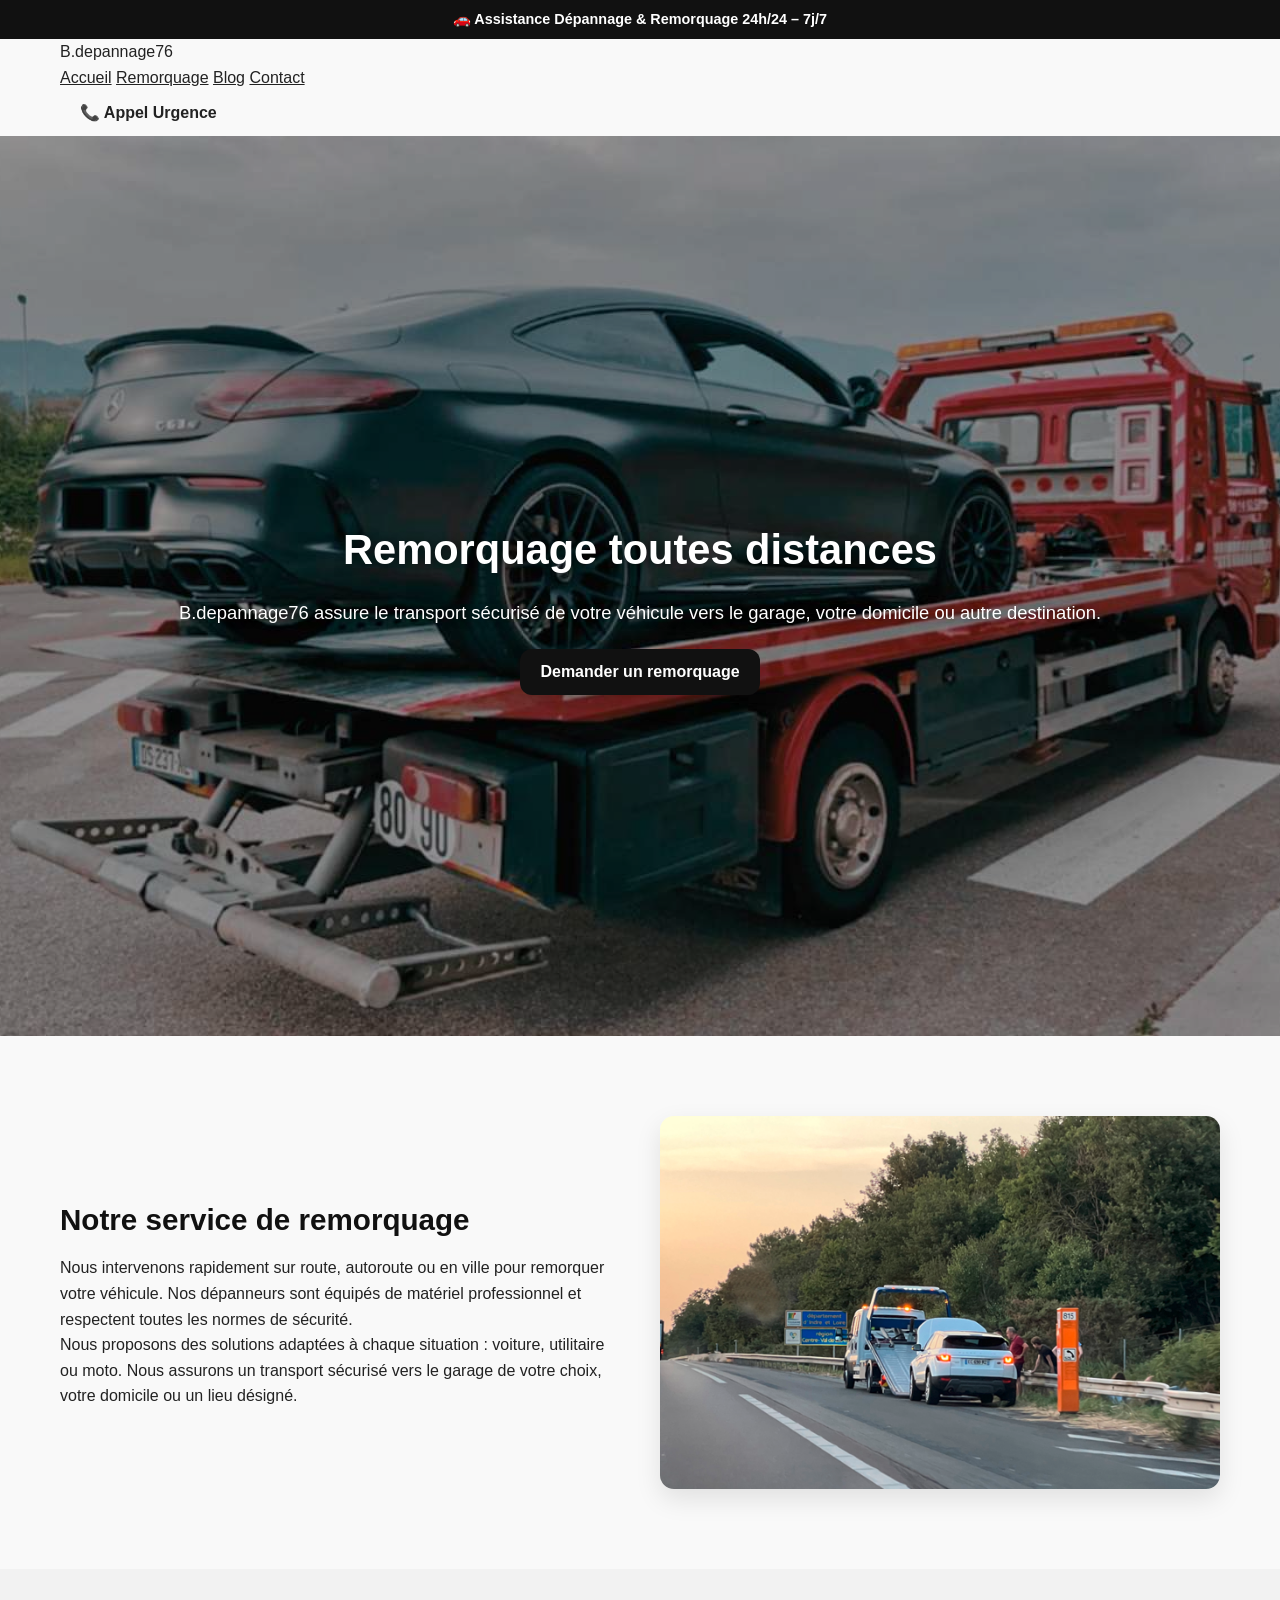
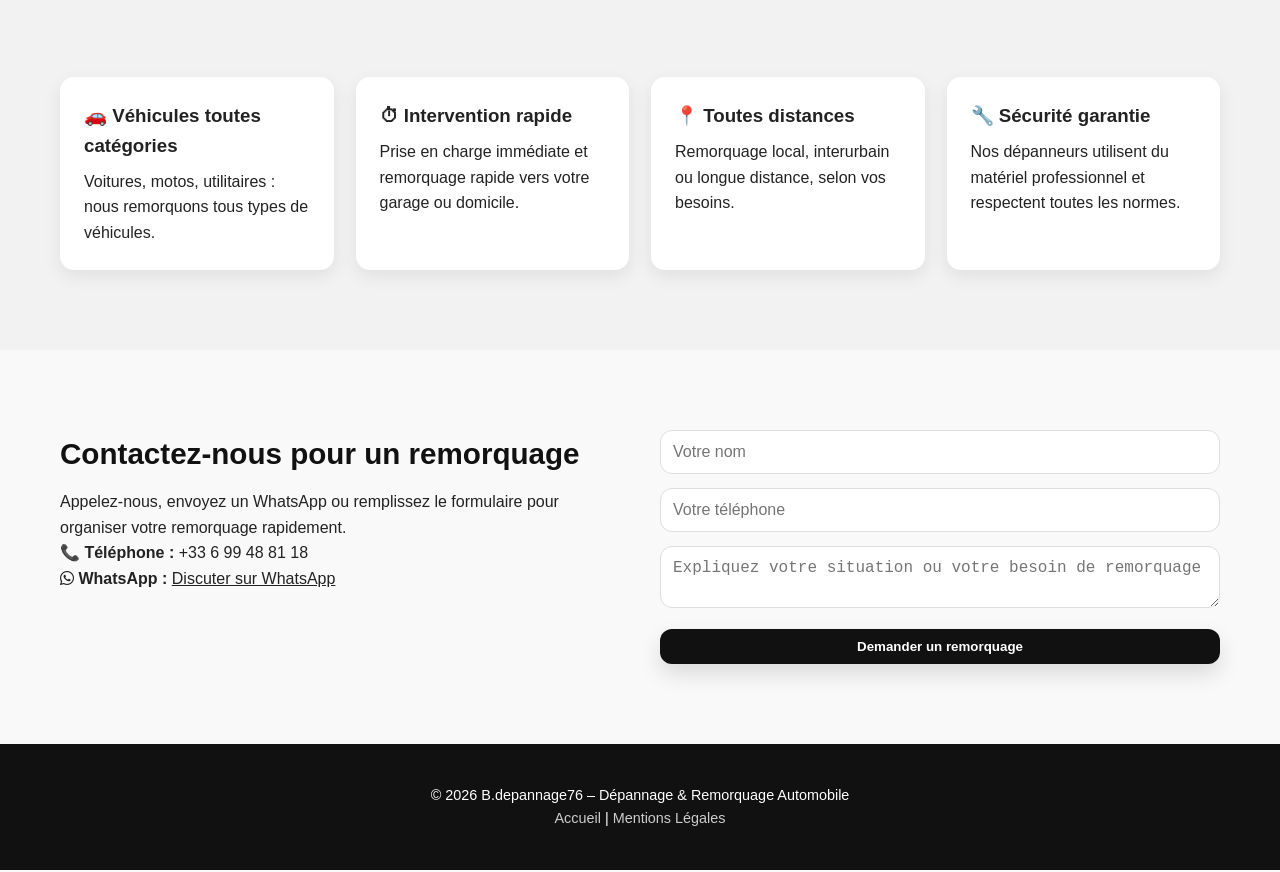
<file: Remorquage.html>
<!DOCTYPE html>
<html lang="fr">
<head>
    <meta charset="UTF-8">
    <meta name="viewport" content="width=device-width, initial-scale=1.0">
    <title>Remorquage – B.depannage76</title>
    <link rel="stylesheet" href="Design/style.css">
    <link rel="stylesheet" href="https://cdnjs.cloudflare.com/ajax/libs/font-awesome/6.5.0/css/all.min.css">
</head>
<body>

    <!-- TOPBAR -->
    <div class="topbar">
        🚗 Assistance Dépannage & Remorquage 24h/24 – 7j/7
    </div>

  <!-- HEADER -->
    <header class="header">
        <div class="container header-content">
            <div class="logo">B.depannage76</div>
            <nav class="nav">
                <a href="index.html">Accueil</a>
                <a href="remorquage.html">Remorquage</a>
                <a href="blog.html">Blog</a>
                <a href="contact.html">Contact</a>
            </nav>
            <a href="tel:+33699488118" class="btn btn-call">📞 Appel Urgence</a>
        </div>
    </header>
    <!-- HERO REMORQUAGE -->
    <section class="hero">
        <img src="Images/depannage.jpg" alt="Remorquage véhicule" class="hero-img">
        <div class="hero-content">
            <h1>Remorquage toutes distances</h1>
            <p>B.depannage76 assure le transport sécurisé de votre véhicule vers le garage, votre domicile ou autre destination.</p>
            <a href="tel:+33699488118" class="btn btn-primary">Demander un remorquage</a>
        </div>
    </section>

    <!-- SECTION DESCRIPTION -->
    <section class="section">
        <div class="container about-grid">
            <div>
                <h2>Notre service de remorquage</h2>
                <p>
                    Nous intervenons rapidement sur route, autoroute ou en ville pour remorquer votre véhicule.
                    Nos dépanneurs sont équipés de matériel professionnel et respectent toutes les normes de sécurité.
                </p>
                <p>
                    Nous proposons des solutions adaptées à chaque situation : voiture, utilitaire ou moto.
                    Nous assurons un transport sécurisé vers le garage de votre choix, votre domicile ou un lieu désigné.
                </p>
            </div>
            <div>
                <img src="Images/autoroute-depannage.jpg" alt="Camion remorquage">
            </div>
        </div>
    </section>

    <!-- AVANTAGES REMORQUAGE -->
    <section class="section section-light">
        <div class="container services-grid">
            <div class="service-box">
                <h3>🚗 Véhicules toutes catégories</h3>
                <p>Voitures, motos, utilitaires : nous remorquons tous types de véhicules.</p>
            </div>
            <div class="service-box">
                <h3>⏱ Intervention rapide</h3>
                <p>Prise en charge immédiate et remorquage rapide vers votre garage ou domicile.</p>
            </div>
            <div class="service-box">
                <h3>📍 Toutes distances</h3>
                <p>Remorquage local, interurbain ou longue distance, selon vos besoins.</p>
            </div>
            <div class="service-box">
                <h3>🔧 Sécurité garantie</h3>
                <p>Nos dépanneurs utilisent du matériel professionnel et respectent toutes les normes.</p>
            </div>
        </div>
    </section>

    <!-- CONTACT REMORQUAGE -->
    <section id="contact" class="section">
        <div class="container contact-grid">
            <div>
                <h2>Contactez-nous pour un remorquage</h2>
                <p>Appelez-nous, envoyez un WhatsApp ou remplissez le formulaire pour organiser votre remorquage rapidement.</p>
                <p><strong>📞 Téléphone :</strong> +33 6 99 48 81 18</p>
                <p>
                    <i class="fa-brands fa-whatsapp"></i>
                    <strong>WhatsApp :</strong> 
                    <a href="https://wa.me/33699488118" target="_blank">Discuter sur WhatsApp</a>
                </p>
            </div>

            <form class="contact-form">
                <input type="text" placeholder="Votre nom" required>
                <input type="tel" placeholder="Votre téléphone" required>
                <textarea placeholder="Expliquez votre situation ou votre besoin de remorquage"></textarea>
                <button type="submit" class="btn btn-primary">Demander un remorquage</button>
            </form>
        </div>
    </section>

    <!-- FOOTER -->
    <footer class="footer">
        <p>© 2026 B.depannage76 – Dépannage & Remorquage Automobile</p>
        <p>
            <a href="index.html">Accueil</a> | 
            <a href="#">Mentions Légales</a>
        </p>
    </footer>

</body>
</html>
</file>
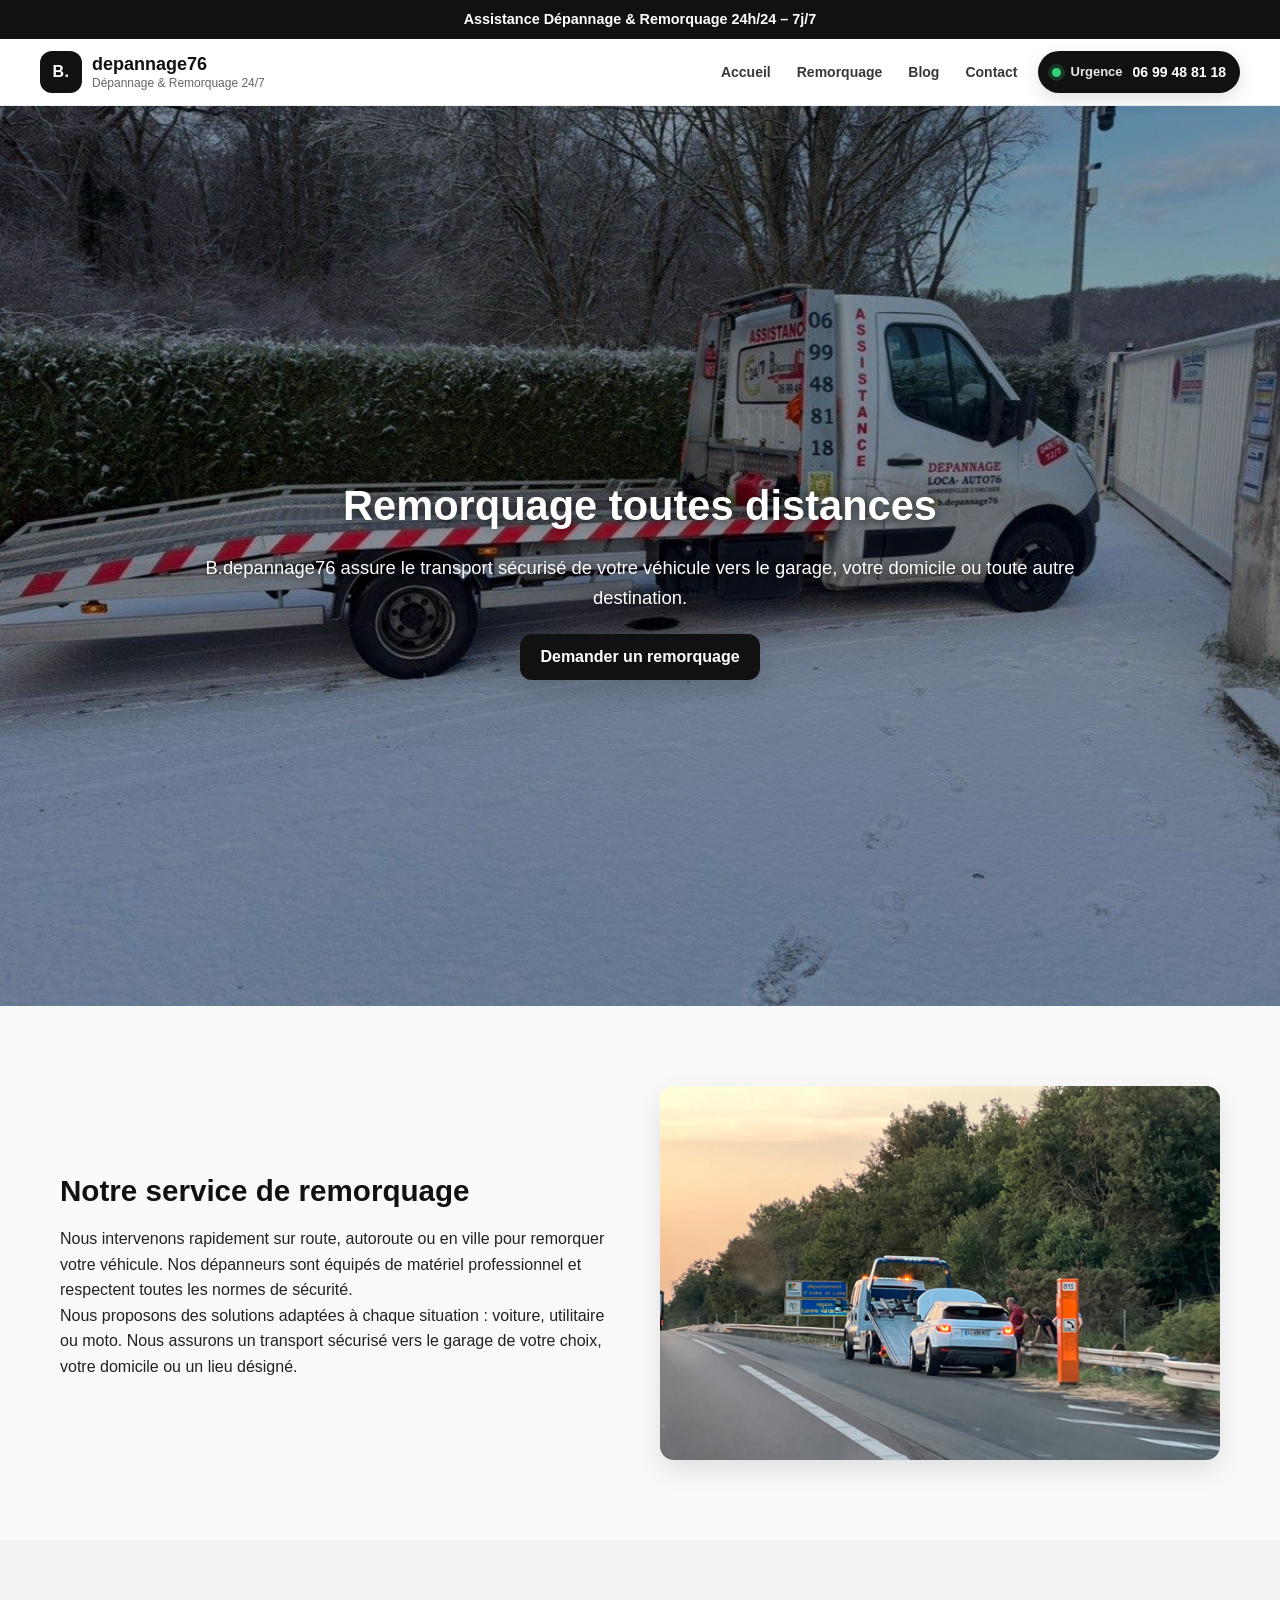
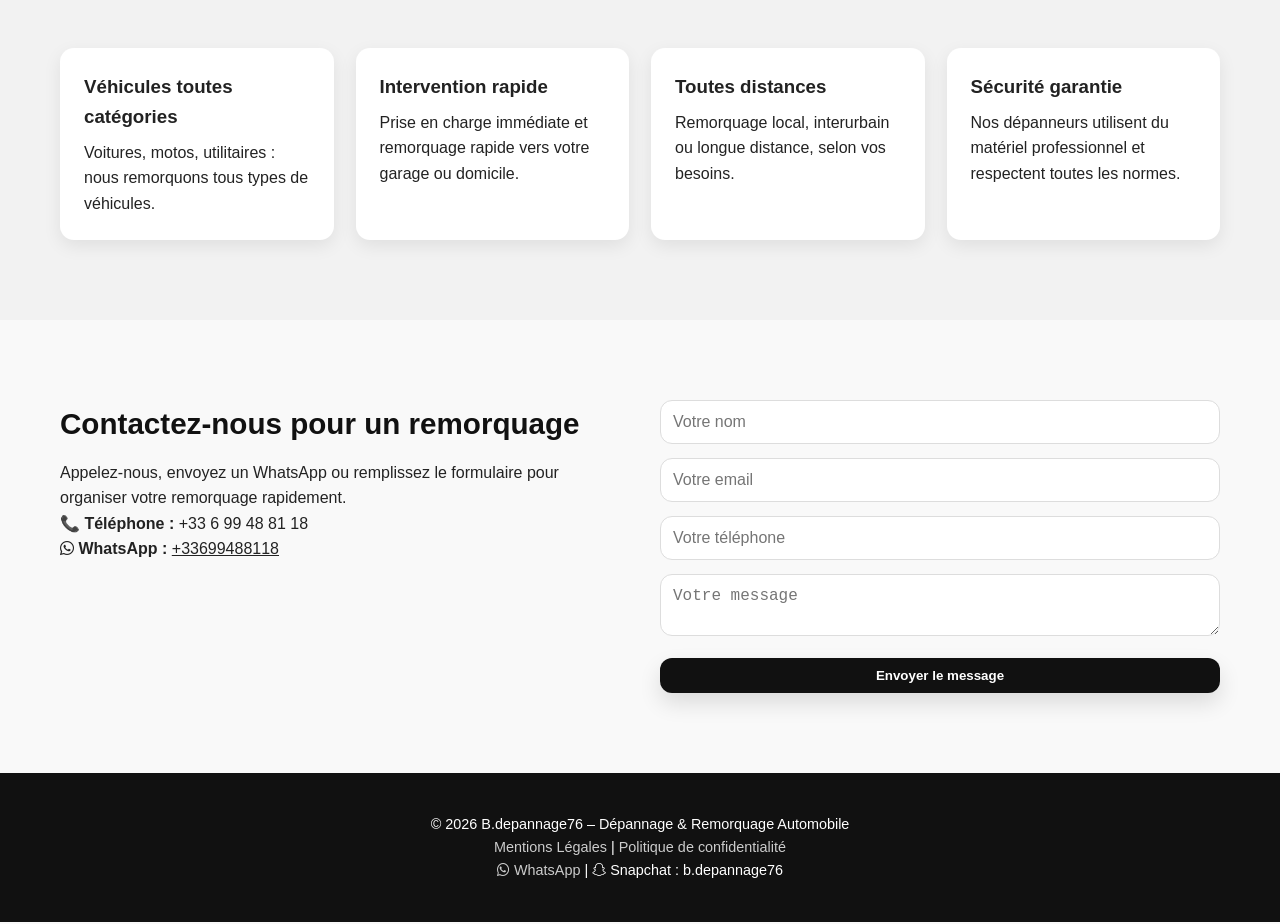
<file: remorquage.html>
<!DOCTYPE html>
<html lang="fr">
<head>
  <meta charset="UTF-8" />
  <meta name="viewport" content="width=device-width, initial-scale=1.0" />
  <title>Remorquage – B.depannage76</title>
  
  <!-- CSS -->
  <link rel="stylesheet" href="Design/style.css" />
  <link rel="stylesheet" href="Design/mention.css" />
  <link rel="stylesheet" href="https://cdnjs.cloudflare.com/ajax/libs/font-awesome/6.5.0/css/all.min.css" />
</head>
<body>

  <!-- TOPBAR -->
  <div class="topbar">
    Assistance Dépannage & Remorquage 24h/24 – 7j/7
  </div>

  <!-- HEADER (même que index.html) -->
  <header class="site-header">
    <div class="container header-inner">

      <!-- Brand -->
      <a class="brand" href="index.html" aria-label="B.depannage76 Accueil">
        <span class="brand-logo">B.</span>
        <span class="brand-text">
          <span class="brand-name">depannage76</span>
          <span class="brand-tagline">Dépannage & Remorquage 24/7</span>
        </span>
      </a>

      <!-- Navigation (desktop) -->
      <nav class="site-nav" id="site-nav" aria-label="Navigation principale">
        <a href="index.html" class="nav-link">Accueil</a>
        <a href="remorquage.html" class="nav-link">Remorquage</a>
        <a href="blog.html" class="nav-link">Blog</a>
        <a href="contact.html" class="nav-link">Contact</a>
      </nav>

      <!-- Actions -->
      <div class="header-actions">
        <a class="header-phone" href="tel:+33699488118" aria-label="Appeler le numéro d'urgence">
          <span class="phone-dot" aria-hidden="true"></span>
          <span class="phone-text">Urgence</span>
          <span class="phone-number">06 99 48 81 18</span>
        </a>

        <!-- Hamburger (mobile) -->
        <button class="menu-btn" id="menu-btn" aria-label="Ouvrir le menu" aria-expanded="false" aria-controls="mobile-menu">
          <span class="menu-bars" aria-hidden="true"></span>
        </button>
      </div>

    </div>

    <!-- Mobile menu -->
    <div class="mobile-menu" id="mobile-menu">
      <div class="mobile-menu-inner container">
        <a href="index.html" class="mobile-link">Accueil</a>
        <a href="remorquage.html" class="mobile-link">Remorquage</a>
        <a href="blog.html" class="mobile-link">Blog</a>
        <a href="contact.html" class="mobile-link">Contact</a>

        <a class="mobile-call" href="tel:+33699488118">📞 Appel Urgence</a>
      </div>
    </div>
  </header>

  <!-- HERO REMORQUAGE -->
  <section class="hero">
    <img src="Images/client.jpg" alt="Remorquage véhicule" class="hero-img" />
    <div class="hero-content">
      <h1>Remorquage toutes distances</h1>
      <p>
        B.depannage76 assure le transport sécurisé de votre véhicule vers le garage, votre domicile
        ou toute autre destination.
      </p>
      <a href="tel:+33699488118" class="btn btn-primary">Demander un remorquage</a>
    </div>
  </section>

  <!-- SECTION DESCRIPTION -->
  <section class="section">
    <div class="container about-grid">
      <div>
        <h2>Notre service de remorquage</h2>
        <p>
          Nous intervenons rapidement sur route, autoroute ou en ville pour remorquer votre véhicule.
          Nos dépanneurs sont équipés de matériel professionnel et respectent toutes les normes de sécurité.
        </p>
        <p>
          Nous proposons des solutions adaptées à chaque situation : voiture, utilitaire ou moto.
          Nous assurons un transport sécurisé vers le garage de votre choix, votre domicile ou un lieu désigné.
        </p>
      </div>
      <div>
        <img src="Images/autoroute-depannage.jpg" alt="Camion remorquage" />
      </div>
    </div>
  </section>

  <!-- AVANTAGES REMORQUAGE -->
  <section class="section section-light">
    <div class="container">
      <div class="services-grid">
        <div class="service-box">
          <h3>Véhicules toutes catégories</h3>
          <p>Voitures, motos, utilitaires : nous remorquons tous types de véhicules.</p>
        </div>
        <div class="service-box">
          <h3>Intervention rapide</h3>
          <p>Prise en charge immédiate et remorquage rapide vers votre garage ou domicile.</p>
        </div>
        <div class="service-box">
          <h3>Toutes distances</h3>
          <p>Remorquage local, interurbain ou longue distance, selon vos besoins.</p>
        </div>
        <div class="service-box">
          <h3>Sécurité garantie</h3>
          <p>Nos dépanneurs utilisent du matériel professionnel et respectent toutes les normes.</p>
        </div>
      </div>
    </div>
  </section>

  <!-- CONTACT REMORQUAGE -->
  <section id="contact" class="section">
    <div class="container contact-grid">
      <div>
        <h2>Contactez-nous pour un remorquage</h2>
        <p>
          Appelez-nous, envoyez un WhatsApp ou remplissez le formulaire pour organiser votre remorquage rapidement.
        </p>
        <p><strong>📞 Téléphone :</strong> +33 6 99 48 81 18</p>
        <p>
          <i class="fa-brands fa-whatsapp"></i>
          <strong>WhatsApp :</strong>
          <a href="https://wa.me/33699488118" target="_blank" rel="noopener">+33699488118</a>
        </p>
      </div>

     <!-- Formulaire -->
      <form class="contact-form">
        <input type="text" placeholder="Votre nom" required />
        <input type="email" placeholder="Votre email" required />
        <input type="tel" placeholder="Votre téléphone" required />
        <textarea placeholder="Votre message" required></textarea>
        <button type="submit" class="btn btn-primary">Envoyer le message</button>
      </form>
    </div>
  </section>

  <!-- FOOTER -->
  <footer class="footer">
    <p>© 2026 B.depannage76 – Dépannage & Remorquage Automobile</p>
    <p>
      <a href="mention.html">Mentions Légales</a> |
      <a href="politique.html">Politique de confidentialité</a>
    </p>
    <p>
      <a href="https://wa.me/33699488118" target="_blank" rel="noopener">
        <i class="fa-brands fa-whatsapp"></i> WhatsApp
      </a>
      |
      <span>
        <i class="fa-brands fa-snapchat"></i> Snapchat : b.depannage76
      </span>
    </p>
  </footer>

  <!-- BOUTON APPEL MOBILE -->
  <div class="call-fixed">
    <a href="tel:+33699488118">📞 Appel Dépannage Urgence</a>
  </div>

  <!-- JS MENU MOBILE (même que index.html) -->
  <script>
    const btn = document.getElementById('menu-btn');
    const menu = document.getElementById('mobile-menu');

    btn.addEventListener('click', () => {
      const isOpen = menu.classList.toggle('open');
      btn.setAttribute('aria-expanded', isOpen ? 'true' : 'false');
    });
  </script>

</body>
</html>
</file>
<file: Design/style.css>
/* =========================================================
   RESET + BASE
========================================================= */
*{margin:0;padding:0;box-sizing:border-box}
html,body{width:100%;max-width:100%;overflow-x:hidden}

body{
  font-family:"Segoe UI",Tahoma,Geneva,Verdana,sans-serif;
  line-height:1.6;
  color:#222;
  background:#f9f9f9;
}

img,video{max-width:100%;height:auto;display:block}

a{color:inherit}
a:visited{color:inherit}

/* =========================================================
   CONTAINER
========================================================= */
.container{
  width:100%;
  max-width:1200px;
  margin:auto;
  padding:0 20px;
}

/* =========================================================
   TOPBAR
========================================================= */
.topbar{
  background:#111;
  color:#fff;
  text-align:center;
  font-weight:800;
  padding:8px 10px;
  font-size:.9rem;
}

/* =========================================================
   HEADER PRO (compatible avec ton HTML .site-header)
========================================================= */
.site-header{
  position:sticky;
  top:0;
  z-index:2000;
  background:rgba(255,255,255,.92);
  backdrop-filter:blur(10px);
  border-bottom:1px solid rgba(0,0,0,.06);
  width:100%;
}

.header-inner{
  display:flex;
  align-items:center;
  justify-content:space-between;
  gap:18px;
  padding:12px 0;
  min-width:0;
}

/* Brand */
.brand{
  display:flex;
  align-items:center;
  gap:10px;
  text-decoration:none;
  color:#111;
  min-width:240px;
  flex:1 1 auto;
  min-width:0;
}
.brand-logo{
  display:inline-flex;
  align-items:center;
  justify-content:center;
  width:42px;
  height:42px;
  border-radius:12px;
  background:#111;
  color:#fff;
  font-weight:900;
  letter-spacing:.5px;
  flex:0 0 auto;
}
.brand-text{display:flex;flex-direction:column;line-height:1.05;min-width:0}
.brand-name{font-size:18px;font-weight:900}
.brand-tagline{font-size:12px;color:#666;margin-top:3px}

/* Desktop nav */
.site-nav{
  display:flex;
  align-items:center;
  gap:22px;
}
.nav-link{
  position:relative;
  text-decoration:none;
  color:#222;
  font-weight:700;
  font-size:14px;
  padding:10px 2px;
  opacity:.9;
  transition:opacity .2s,color .2s;
}
.nav-link:hover{opacity:1;color:#000}
.nav-link::after{
  content:"";
  position:absolute;
  left:0;
  bottom:4px;
  width:0%;
  height:2px;
  background:#111;
  border-radius:999px;
  transition:width .2s;
}
.nav-link:hover::after{width:100%}

/* Actions */
.header-actions{
  display:flex;
  align-items:center;
  gap:12px;
  flex:0 0 auto;
  min-width:0;
}

/* Phone pill */
.header-phone{
  display:flex;
  align-items:center;
  gap:10px;
  padding:10px 14px;
  border-radius:999px;
  background:#111;
  color:#fff;
  text-decoration:none;
  font-weight:900;
  white-space:nowrap;
  box-shadow:0 6px 18px rgba(0,0,0,.12);
  transition:transform .15s, box-shadow .15s;
  min-width:0;
}
.header-phone:hover{
  transform:translateY(-1px);
  box-shadow:0 10px 24px rgba(0,0,0,.16);
}
.phone-dot{
  width:9px;height:9px;border-radius:999px;
  background:#33d17a;
  box-shadow:0 0 0 4px rgba(51,209,122,.18);
  flex:0 0 auto;
}
.phone-text{font-size:13px;opacity:.9}
.phone-number{font-size:14px}

/* Hamburger */
.menu-btn{
  display:none;
  width:44px;height:44px;
  border-radius:12px;
  border:1px solid rgba(0,0,0,.10);
  background:#fff;
  cursor:pointer;
  flex:0 0 auto;
}
.menu-bars{
  display:block;
  width:20px;height:2px;
  background:#111;
  margin:0 auto;
  position:relative;
  border-radius:999px;
}
.menu-bars::before,
.menu-bars::after{
  content:"";
  position:absolute;
  left:0;
  width:20px;height:2px;
  background:#111;
  border-radius:999px;
}
.menu-bars::before{top:-6px}
.menu-bars::after{top:6px}

/* Mobile menu panel */
.mobile-menu{
  display:none;
  border-top:1px solid rgba(0,0,0,.06);
  background:rgba(255,255,255,.98);
  width:100%;
  max-width:100%;
}
.mobile-menu.open{display:block}

.mobile-menu-inner{
  padding:14px 0 18px;
  display:flex;
  flex-direction:column;
  gap:10px;
}
.mobile-link{
  text-decoration:none;
  color:#111;
  font-weight:900;
  padding:12px 12px;
  border-radius:12px;
  background:#f3f3f3;
}
.mobile-call{
  margin-top:6px;
  text-decoration:none;
  color:#fff;
  background:#111;
  padding:12px 12px;
  border-radius:12px;
  font-weight:900;
  text-align:center;
}

/* =========================================================
   BUTTONS
========================================================= */
.btn{
  display:inline-block;
  text-decoration:none;
  padding:10px 20px;
  border-radius:12px;
  font-weight:900;
  transition:.2s;
  cursor:pointer;
  border:none;
}
.btn-primary{
  background:#111;
  color:#fff;
  box-shadow:0 10px 22px rgba(0,0,0,.12);
}
.btn-primary:hover{transform:translateY(-1px);box-shadow:0 14px 26px rgba(0,0,0,.16)}

/* =========================================================
   HERO
========================================================= */
.hero{
  position:relative;
  min-height:100vh;
  display:flex;
  align-items:center;
  justify-content:center;
  text-align:center;
  padding:110px 20px 70px;
  overflow:hidden;
  width:100%;
  max-width:100%;
}
.hero-img{
  position:absolute;
  inset:0;
  width:100%;
  height:100%;
  object-fit:cover;
  object-position:center;
  z-index:-2;
}
.hero::before{
  content:"";
  position:absolute;
  inset:0;
  background:rgba(0,0,0,.35);
  z-index:-1;
}
.hero-content{position:relative;z-index:1;max-width:950px}
.hero h1{
  font-size:2.6rem;
  margin-bottom:14px;
  color:#fff;
  text-shadow:1px 1px 10px rgba(0,0,0,.55);
}
.hero p{
  font-size:1.15rem;
  margin-bottom:22px;
  color:#fff;
  text-shadow:1px 1px 8px rgba(0,0,0,.55);
}
.hero-features{
  display:flex;
  flex-wrap:wrap;
  justify-content:center;
  gap:12px;
  margin-bottom:22px;
}
.hero-features span{
  background:rgba(0,0,0,.55);
  padding:8px 14px;
  border-radius:999px;
  font-size:.92rem;
  color:#fff;
}

/* =========================================================
   SECTIONS
========================================================= */
.section{padding:80px 0}
.section-light{background:#f2f2f2}
.section h2{font-size:1.85rem;margin-bottom:12px;color:#111}
.services-intro{margin-top:10px;color:#333;max-width:950px}

/* =========================================================
   SERVICES GRID
========================================================= */
.services-grid{
  display:grid;
  grid-template-columns:repeat(auto-fit,minmax(250px,1fr));
  gap:22px;
  margin-top:28px;
}
.service-box{
  background:#fff;
  padding:24px;
  border-radius:14px;
  box-shadow:0 6px 18px rgba(0,0,0,.08);
  transition:transform .2s, box-shadow .2s;
}
.service-box:hover{
  transform:translateY(-4px);
  box-shadow:0 12px 26px rgba(0,0,0,.12);
}
.service-box h3{margin-bottom:8px}

/* =========================================================
   ABOUT GRID
========================================================= */
.about-grid{
  display:grid;
  grid-template-columns:1fr 1fr;
  gap:40px;
  align-items:center;
}
.about-grid img{
  width:100%;
  border-radius:14px;
  box-shadow:0 10px 26px rgba(0,0,0,.10);
}

/* =========================================================
   CONTACT
========================================================= */
.contact-grid{
  display:grid;
  grid-template-columns:1fr 1fr;
  gap:40px;
}
.contact-form input,
.contact-form textarea{
  width:100%;
  padding:12px 12px;
  margin-bottom:14px;
  border:1px solid #ddd;
  border-radius:12px;
  font-size:1rem;
  outline:none;
}
.contact-form input:focus,
.contact-form textarea:focus{border-color:#999}
.contact-form button{width:100%}

/* =========================================================
   FOOTER
========================================================= */
.footer{
  background:#111;
  color:#fff;
  text-align:center;
  padding:40px 20px;
  font-size:.9rem;
}
.footer a{color:#ccc;text-decoration:none}
.footer a:hover{text-decoration:underline}

/* =========================================================
   CALL FIXED (mobile)
========================================================= */
.call-fixed{
  display:none;
  position:fixed;
  bottom:18px;
  left:50%;
  transform:translateX(-50%);
  z-index:3000;
  width:calc(100% - 24px);
  max-width:420px;
}
.call-fixed a{
  display:block;
  width:100%;
  text-align:center;
  background:#111;
  color:#fff;
  padding:14px 18px;
  border-radius:999px;
  text-decoration:none;
  font-weight:900;
  box-shadow:0 12px 26px rgba(0,0,0,.18);
}

/* =========================================================
   RESPONSIVE
========================================================= */
@media (max-width: 992px){
  .about-grid,
  .contact-grid{grid-template-columns:1fr}
  .hero h1{font-size:2.1rem}
  .hero p{font-size:1rem}
}

@media (max-width: 900px){
  .site-nav{display:none}
  .menu-btn{display:inline-flex;align-items:center;justify-content:center}

  /* ✅ garde le bouton tel mais limite sa place */
  .header-phone{
    max-width:62vw;
    overflow:hidden;
    text-overflow:ellipsis;
    white-space:nowrap;
  }

  /* ✅ on enlève le “Urgence” texte si besoin */
  .header-phone .phone-text{display:none}
}

/* ✅ MOBILE : on cache le numéro pour laisser place au burger */
@media (max-width: 600px){
  .brand-tagline{display:none}
  body{padding-bottom:90px}

  /* ✅ ici la vraie solution : le numéro disparaît (le bouton reste) */
  .header-phone{
    max-width:52vw;
    padding:10px 12px;
    gap:8px;
  }
  .header-phone .phone-number{display:none}  /* ✅ libère l’espace */
  .header-phone .phone-text{display:inline}  /* ✅ affiche “Urgence” */
  
  .hero{padding-top:130px}
  .hero h1{font-size:1.7rem}
  .hero p{font-size:.95rem}
  .call-fixed{display:block}
}
</file>
<file: Design/blog.css>
/* =========================================================
   BLOG.CSS - Page Blog & Vidéos
   Objectif : VOIR TOUTE L'IMAGE (pas coupée)
   (override propre de style.css)
========================================================= */

/* ===== HERO BLOG (override de style.css) ===== */
.hero{
  /* on annule le hero "background" de style.css */
  position:relative !important;
  display:block !important;           /* stop flex center */
  min-height:unset !important;        /* stop min-height 100vh */
  padding:0 !important;               /* stop gros padding */
  text-align:center;
  overflow:hidden;
  background:#000;                    /* bandes noires si besoin */
}

/* ✅ image visible EN ENTIER */
.hero .hero-img{
  position:static !important;         /* annule absolute */
  inset:auto !important;
  width:100% !important;
  height:auto !important;             /* garde ratio => image entière */
  display:block !important;
  object-fit:contain !important;      /* pas de crop */
  object-position:center !important;
  background:#000;
  z-index:0 !important;
}

/* overlay lisibilité (au-dessus de l'image) */
.hero::before{
  content:"";
  position:absolute;
  inset:0;
  background:rgba(0,0,0,.35);
  z-index:1;
  pointer-events:none;
}

/* texte centré sur l'image */
.hero .hero-content{
  position:absolute !important;
  top:50%;
  left:50%;
  transform:translate(-50%,-50%);
  max-width:900px;
  width:90%;
  color:#fff;
  z-index:2 !important;
  text-shadow:1px 1px 10px rgba(0,0,0,.6);
  padding:0 12px;
}

.hero .hero-content h1{
  font-size:2.4rem;
  margin-bottom:10px;
}

.hero .hero-content p{
  font-size:1.1rem;
  opacity:.95;
}

/* ===== TITRES SECTIONS ===== */
.section h2{
  margin-bottom:14px;
  color:#111;
}

/* =========================================================
   VIDEOS GRID
========================================================= */
.video-grid{
  display:grid;
  grid-template-columns:repeat(auto-fit, minmax(280px, 1fr));
  gap:22px;
  margin-top:24px;
}

.video-grid video{
  width:100%;
  border-radius:14px;
  background:#000;
  box-shadow:0 8px 20px rgba(0,0,0,.12);
  overflow:hidden;
}

.video-grid video:hover{
  box-shadow:0 12px 28px rgba(0,0,0,.18);
}

/* =========================================================
   CONTACT SECTION (sur blog)
========================================================= */
#contact.section-light{
  background:#f5f5f5;
}

.contact-grid{
  margin-top:18px;
}

.contact-grid h2{
  margin-bottom:10px;
}

.contact-grid p{
  margin-bottom:10px;
  color:#333;
}

.contact-grid a{
  color:#222;
  font-weight:700;
}

.contact-grid a:hover{
  text-decoration:underline;
}

/* =========================================================
   RESPONSIVE
========================================================= */
@media (max-width: 992px){
  .hero .hero-content h1{font-size:2rem}
  .hero .hero-content p{font-size:1rem}
}

@media (max-width: 600px){
  .hero .hero-content h1{font-size:1.6rem}
  .hero .hero-content p{font-size:.95rem}
  .video-grid{grid-template-columns:1fr}
}
</file>
<file: Design/contact.css>
/* =========================================================
   RESET + BASE
========================================================= */
* {
  margin: 0;
  padding: 0;
  box-sizing: border-box;
}

html, body {
  width: 100%;
}

body {
  font-family: "Segoe UI", Tahoma, Geneva, Verdana, sans-serif;
  line-height: 1.6;
  color: #222;
  background: #f9f9f9;
}

a {
  color: inherit;
  text-decoration: none;
}

/* =========================================================
   CONTAINER
========================================================= */
.container {
  width: 100%;
  max-width: 1200px;
  margin: auto;
  padding: 0 20px;
}

/* =========================================================
   TOPBAR
========================================================= */
.topbar {
  background: #111;
  color: #fff;
  text-align: center;
  font-weight: 700;
  padding: 8px 10px;
  font-size: 0.9rem;
}

/* =========================================================
   HEADER
========================================================= */
.header-content {
  position: sticky;
  top: 0;
  z-index: 1000;
  background: #fff;
  box-shadow: 0 2px 8px rgba(0,0,0,.08);

  display: flex;
  align-items: center;
  justify-content: space-between;
  padding: 15px 20px;
}

.logo {
  font-size: 1.4rem;
  font-weight: 800;
}

.nav {
  display: flex;
  gap: 22px;
}

.nav a {
  font-weight: 600;
  color: #222;
}

.nav a:hover {
  color: #000;
}

.menu-toggle {
  display: none;
  font-size: 26px;
  cursor: pointer;
}

/* =========================================================
   HERO CONTACT — IMAGE TOUJOURS ENTIÈRE
========================================================= */
.hero {
  position: relative;
  min-height: 55vh;
  display: flex;
  align-items: center;
  justify-content: center;
  text-align: center;
  padding: 120px 20px 60px;
  background: #000;
  overflow: hidden;
}

/* IMAGE HERO */
.hero-img {
  position: absolute;
  inset: 0;
  width: 100%;
  height: 100%;
  object-fit: contain;        /* ✅ IMAGE TOUJOURS VISIBLE EN ENTIER */
  object-position: center;
  background: #000;
  z-index: -2;
}

/* Overlay pour lisibilité du texte */
.hero::before {
  content: "";
  position: absolute;
  inset: 0;
  background: rgba(0,0,0,.35);
  z-index: -1;
}

.hero-content {
  color: #fff;
  max-width: 900px;
  z-index: 1;
  text-shadow: 1px 1px 8px rgba(0,0,0,.6);
}

.hero h1 {
  font-size: 2.4rem;
  margin-bottom: 12px;
}

.hero p {
  font-size: 1.1rem;
}

/* =========================================================
   SECTION CONTACT
========================================================= */
.section {
  padding: 80px 0;
}

.contact-grid {
  display: grid;
  grid-template-columns: 1fr 1fr;
  gap: 40px;
}

/* Infos */
.contact-info {
  background: #fff;
  padding: 25px;
  border-radius: 14px;
  box-shadow: 0 8px 20px rgba(0,0,0,.08);
}

.contact-info h2 {
  margin-bottom: 15px;
}

.contact-info p {
  margin-bottom: 10px;
}

/* Formulaire */
.contact-form {
  background: #fff;
  padding: 25px;
  border-radius: 14px;
  box-shadow: 0 8px 20px rgba(0,0,0,.08);
}

.contact-form input,
.contact-form textarea {
  width: 100%;
  padding: 12px;
  margin-bottom: 15px;
  border: 1px solid #ddd;
  border-radius: 8px;
  font-size: 1rem;
}

.contact-form textarea {
  min-height: 140px;
  resize: vertical;
}

.contact-form button {
  width: 100%;
  padding: 12px;
  background: #111;
  color: #fff;
  border: none;
  border-radius: 8px;
  font-weight: 700;
  cursor: pointer;
}

.contact-form button:hover {
  background: #000;
}

/* =========================================================
   FOOTER
========================================================= */
.footer {
  background: #111;
  color: #fff;
  text-align: center;
  padding: 40px 20px;
  font-size: .9rem;
}

.footer a {
  color: #ccc;
}

/* =========================================================
   BOUTON APPEL MOBILE
========================================================= */
.call-fixed {
  display: none;
  position: fixed;
  bottom: 20px;
  left: 50%;
  transform: translateX(-50%);
  z-index: 2000;
  width: calc(100% - 24px);
  max-width: 420px;
}

.call-fixed a {
  display: block;
  text-align: center;
  background: #111;
  color: #fff;
  padding: 14px;
  border-radius: 999px;
  font-weight: 800;
}

/* =========================================================
   RESPONSIVE
========================================================= */
@media (max-width: 900px) {
  .nav {
    display: none;
    position: absolute;
    top: 70px;
    left: 0;
    width: 100%;
    background: #fff;
    flex-direction: column;
    text-align: center;
  }

  .nav.active {
    display: flex;
  }

  .menu-toggle {
    display: block;
  }

  .contact-grid {
    grid-template-columns: 1fr;
  }

  .call-fixed {
    display: block;
  }
}

@media (max-width: 600px) {
  .hero h1 {
    font-size: 1.7rem;
  }

  .hero p {
    font-size: .95rem;
  }
}
</file>
<file: Design/mention.css>
/* =========================================================
   MENTIONS.CSS - Mentions légales
   (Header / footer gérés par style.css)
========================================================= */

/* ===== Layout contenu ===== */
.legal-wrap{
  max-width: 900px;
  margin: 0 auto;
}

/* ===== Titres ===== */
.legal-title{
  font-size: 2rem;
  font-weight: 900;
  color: #111;
  line-height: 1.2;
  margin-bottom: 10px;
}

.legal-subtitle{
  color: #555;
  margin-bottom: 22px;
}

/* ===== Bloc principal ===== */
.legal-card{
  background: #fff;
  border-radius: 14px;
  padding: 26px;
  box-shadow: 0 10px 26px rgba(0,0,0,.08);
}

/* ===== Sections ===== */
.legal-section{
  margin-top: 22px;
}

.legal-section:first-child{
  margin-top: 0;
}

.legal-section h2{
  font-size: 1.25rem;
  font-weight: 900;
  color: #111;
  margin-bottom: 10px;
}

.legal-section p{
  color: #333;
  margin-bottom: 10px;
}

.legal-section a{
  color: #111;
  font-weight: 800;
  text-decoration: underline;
  text-underline-offset: 3px;
}

.legal-section a:hover{
  opacity: .85;
}

/* ===== Liste (si tu veux) ===== */
.legal-list{
  margin: 10px 0 0 18px;
  color: #333;
}

.legal-list li{
  margin-bottom: 8px;
}

/* ===== Séparateur ===== */
.legal-hr{
  border: 0;
  border-top: 1px solid rgba(0,0,0,.10);
  margin: 22px 0;
}

/* ===== Petit encart info ===== */
.legal-note{
  background: #f5f5f5;
  border: 1px solid rgba(0,0,0,.06);
  padding: 14px 16px;
  border-radius: 12px;
  color: #333;
  margin-top: 14px;
  font-size: .95rem;
}

/* ===== Responsive ===== */
@media (max-width: 600px){
  .legal-title{
    font-size: 1.55rem;
  }

  .legal-card{
    padding: 18px;
  }

  .legal-section h2{
    font-size: 1.15rem;
  }
}
</file>
